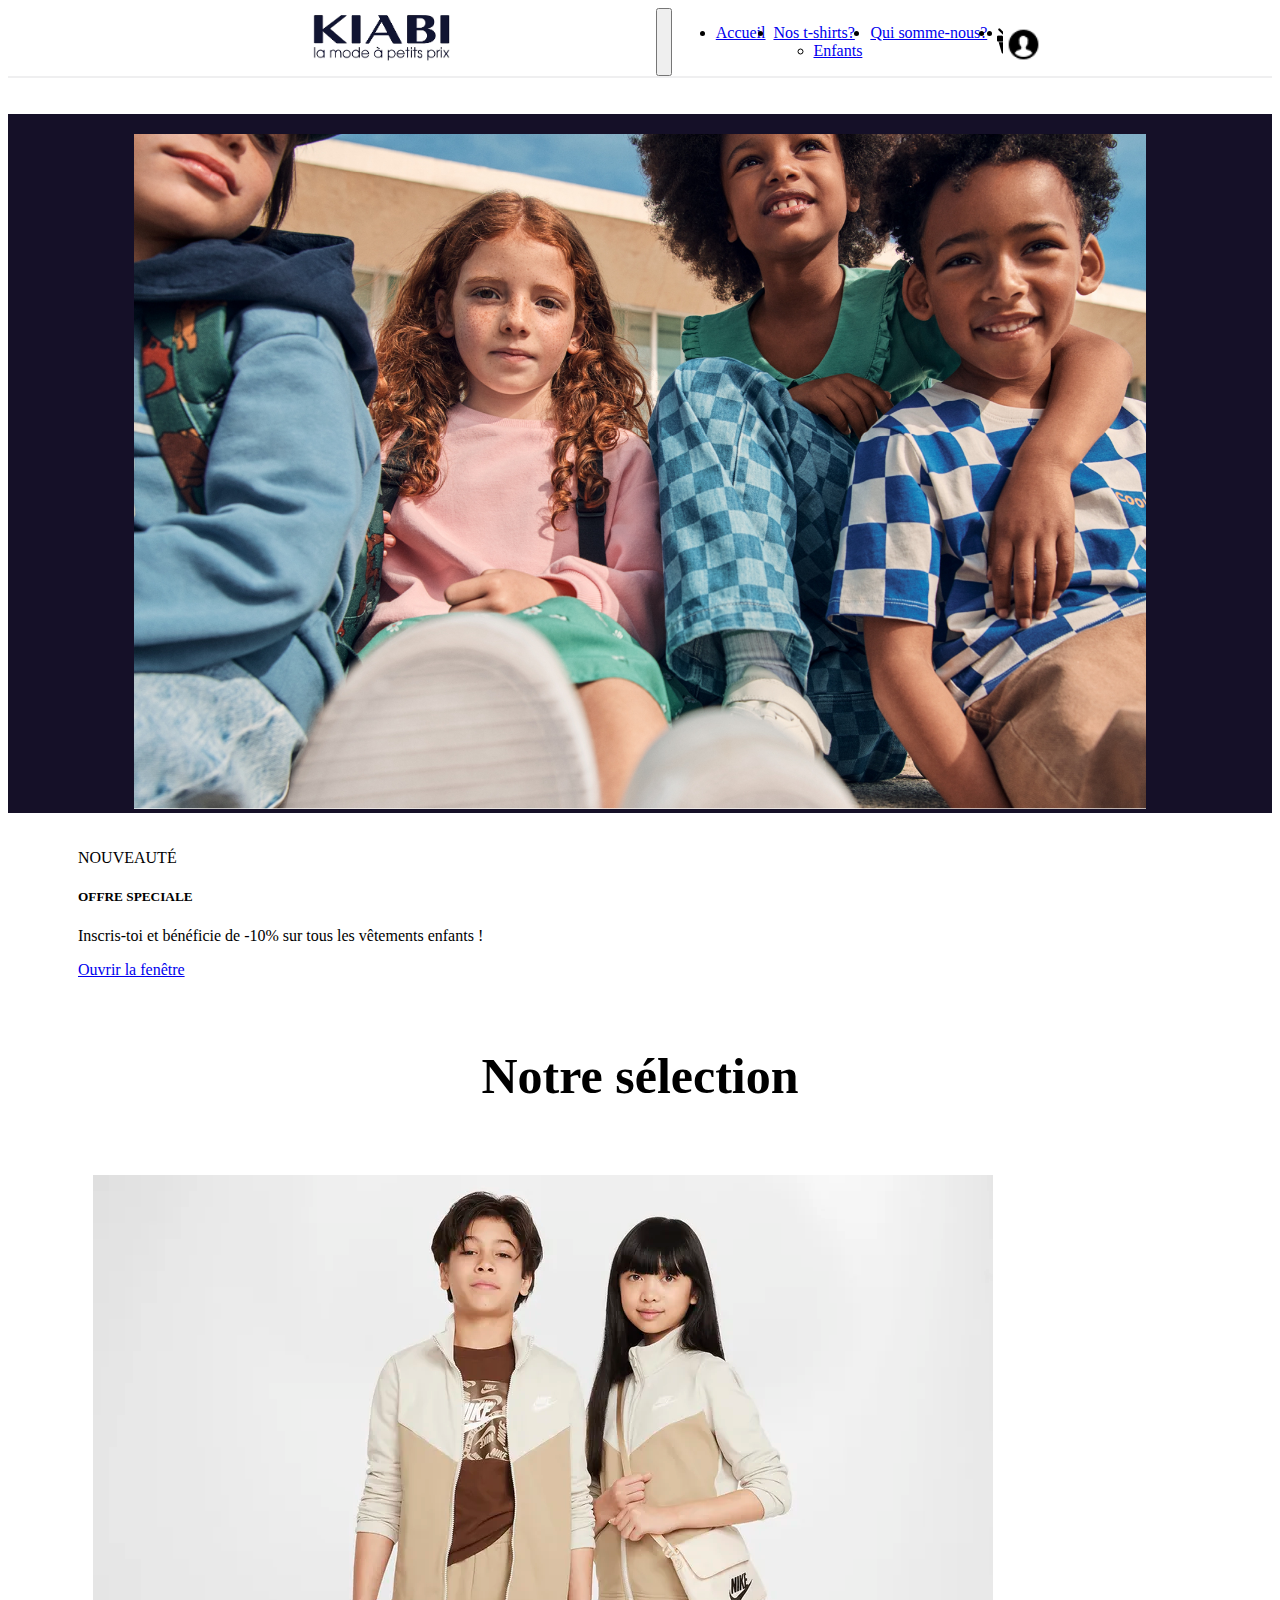
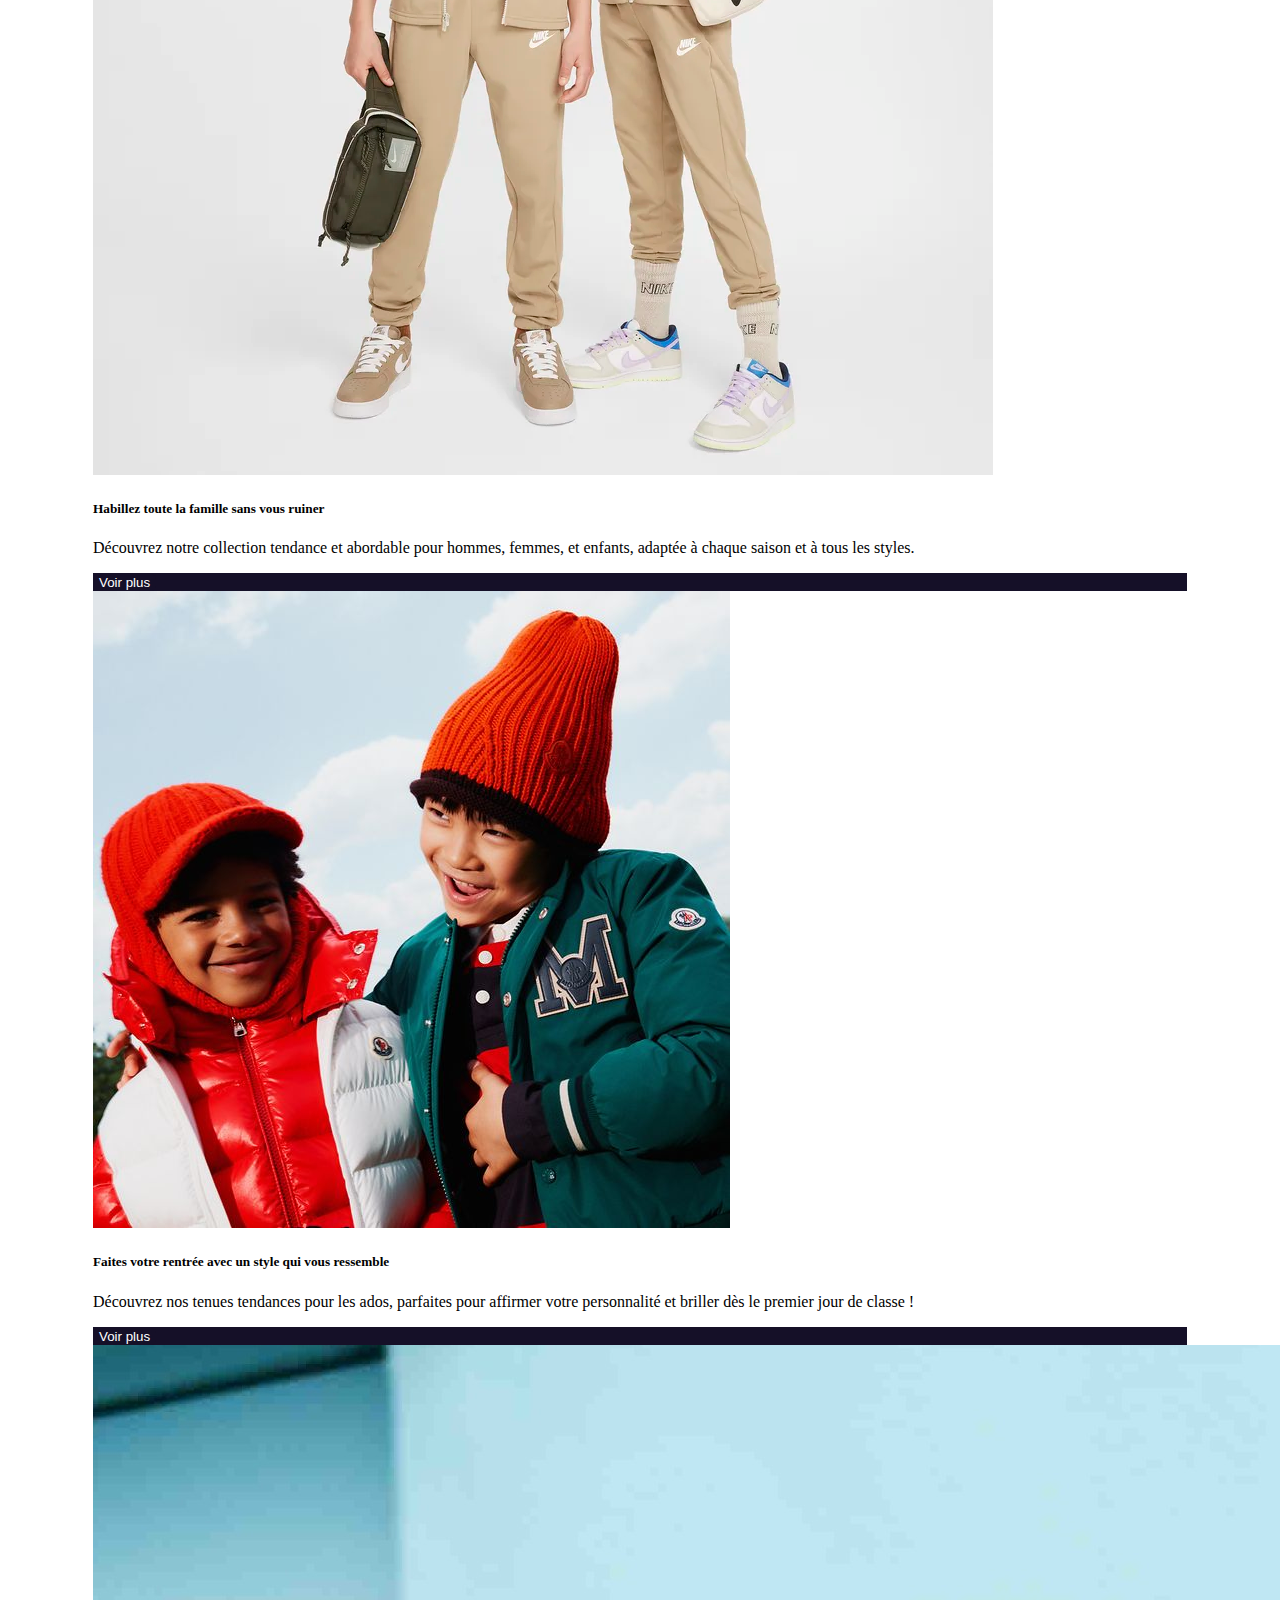
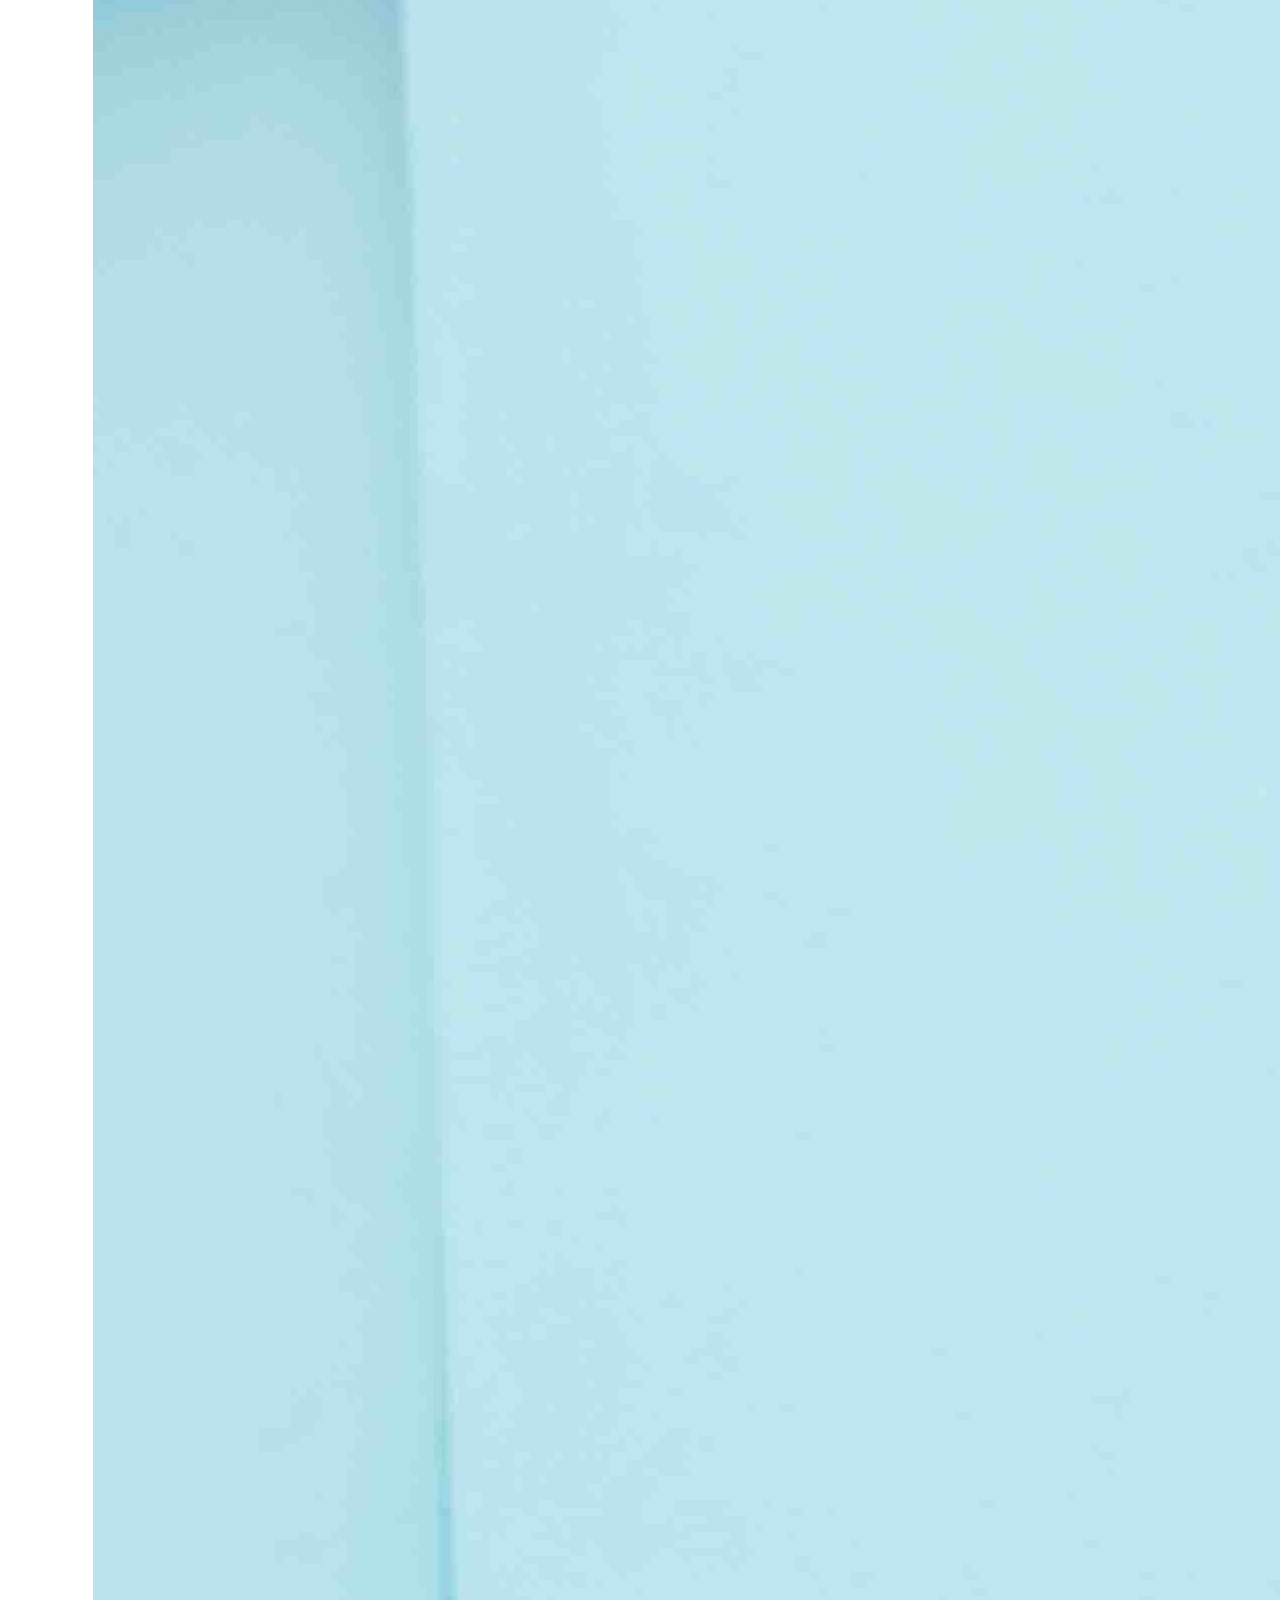
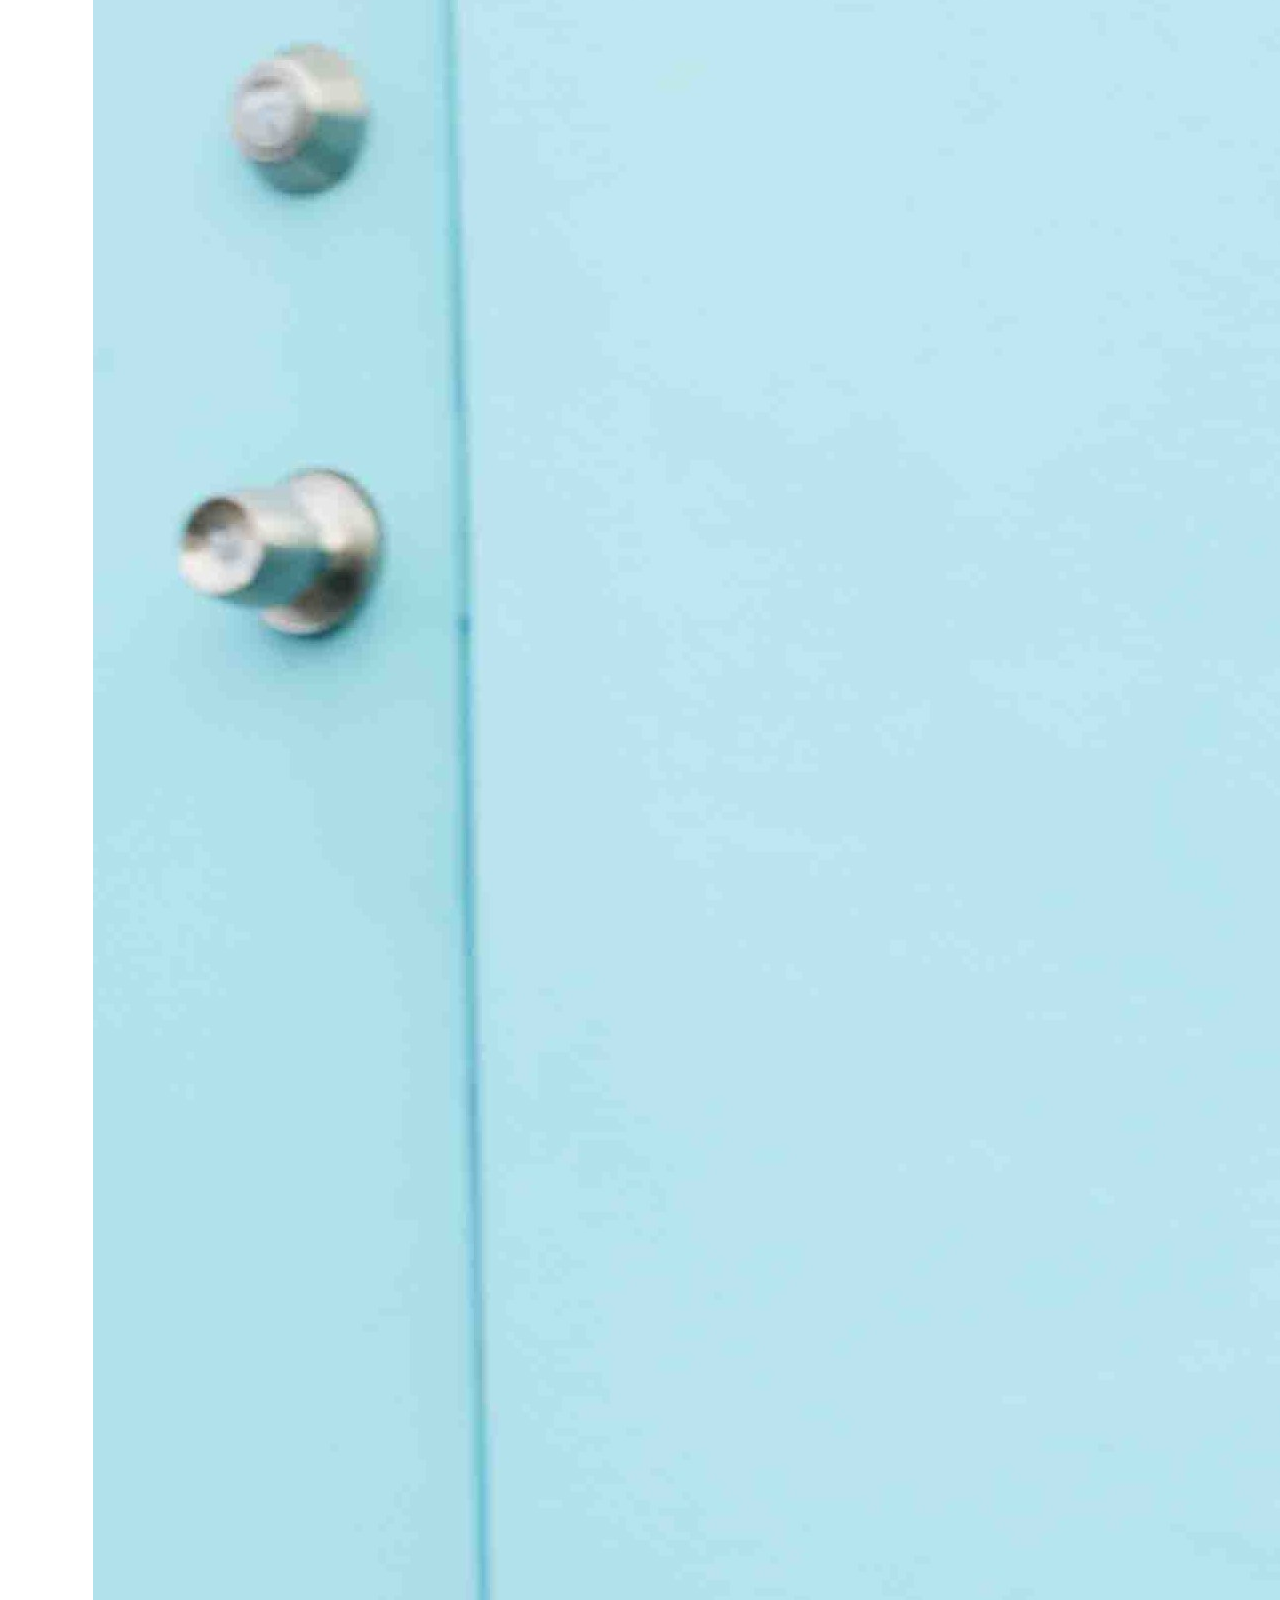
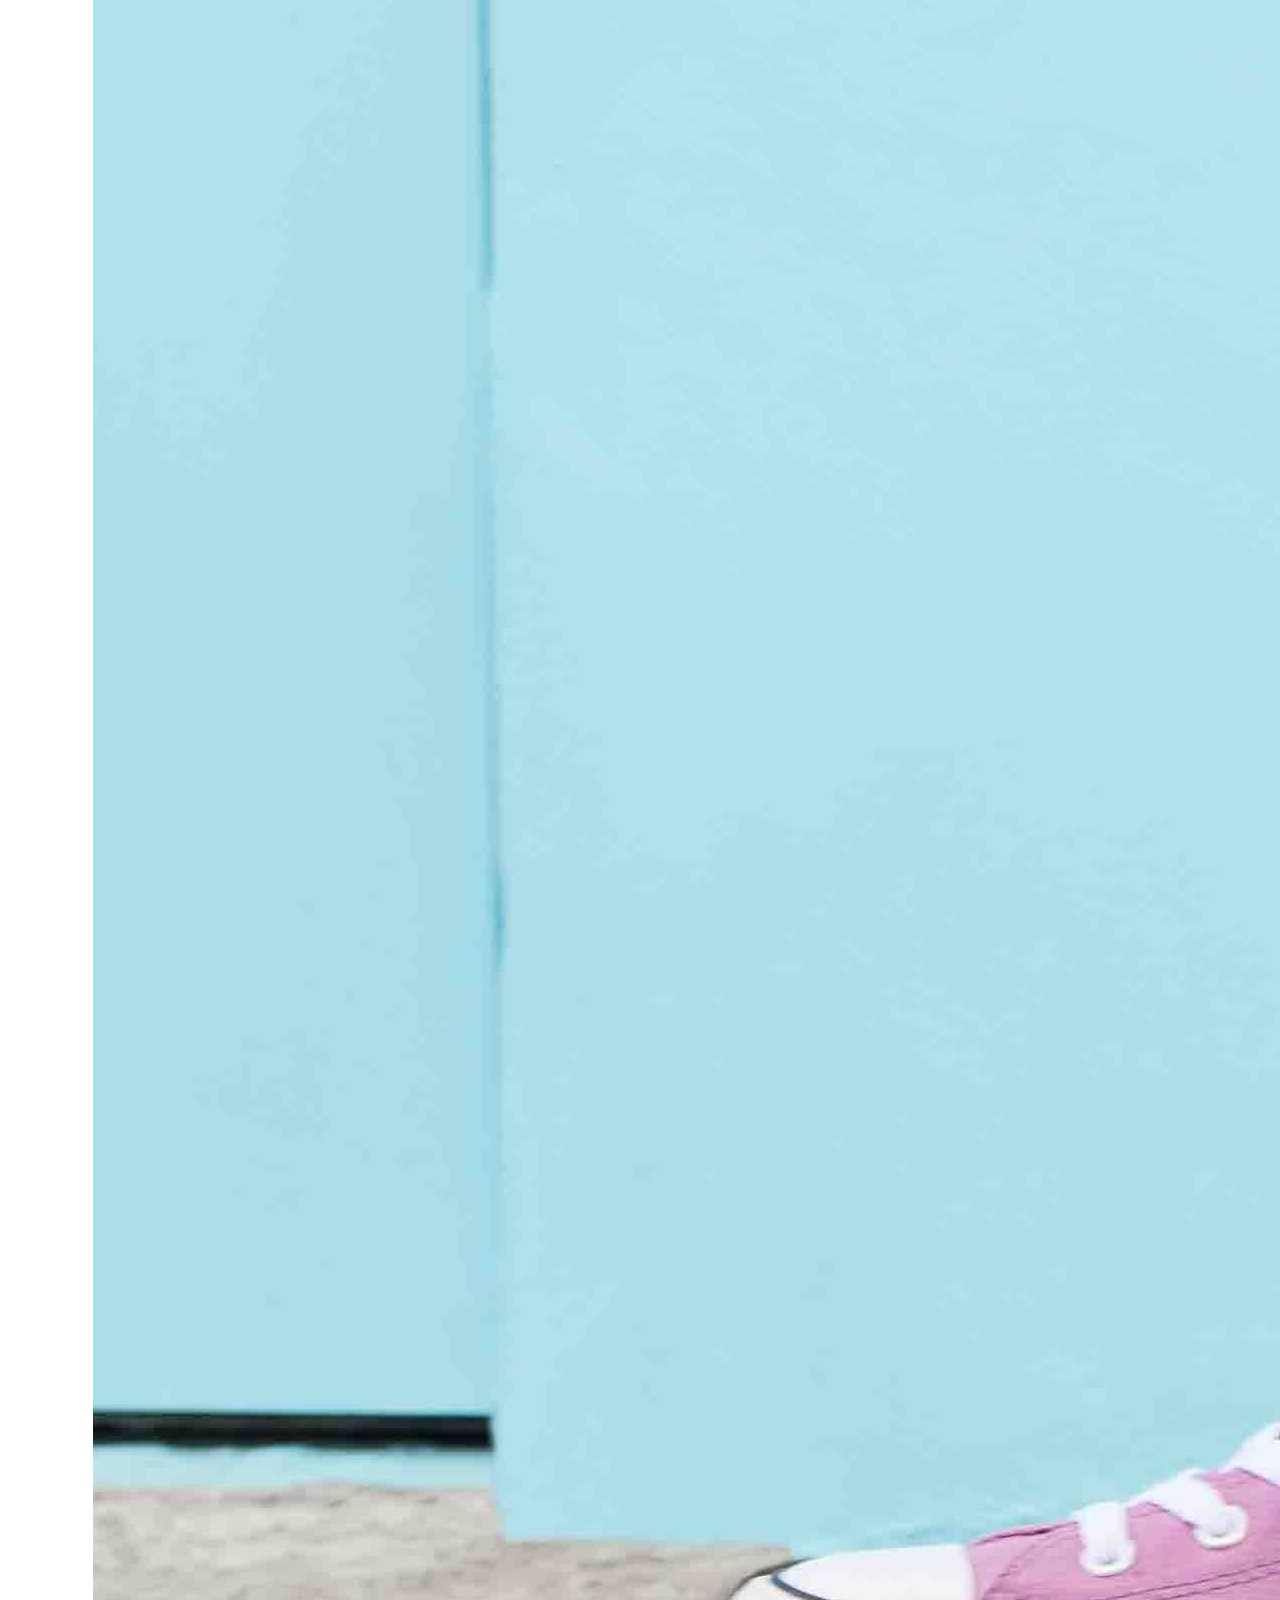
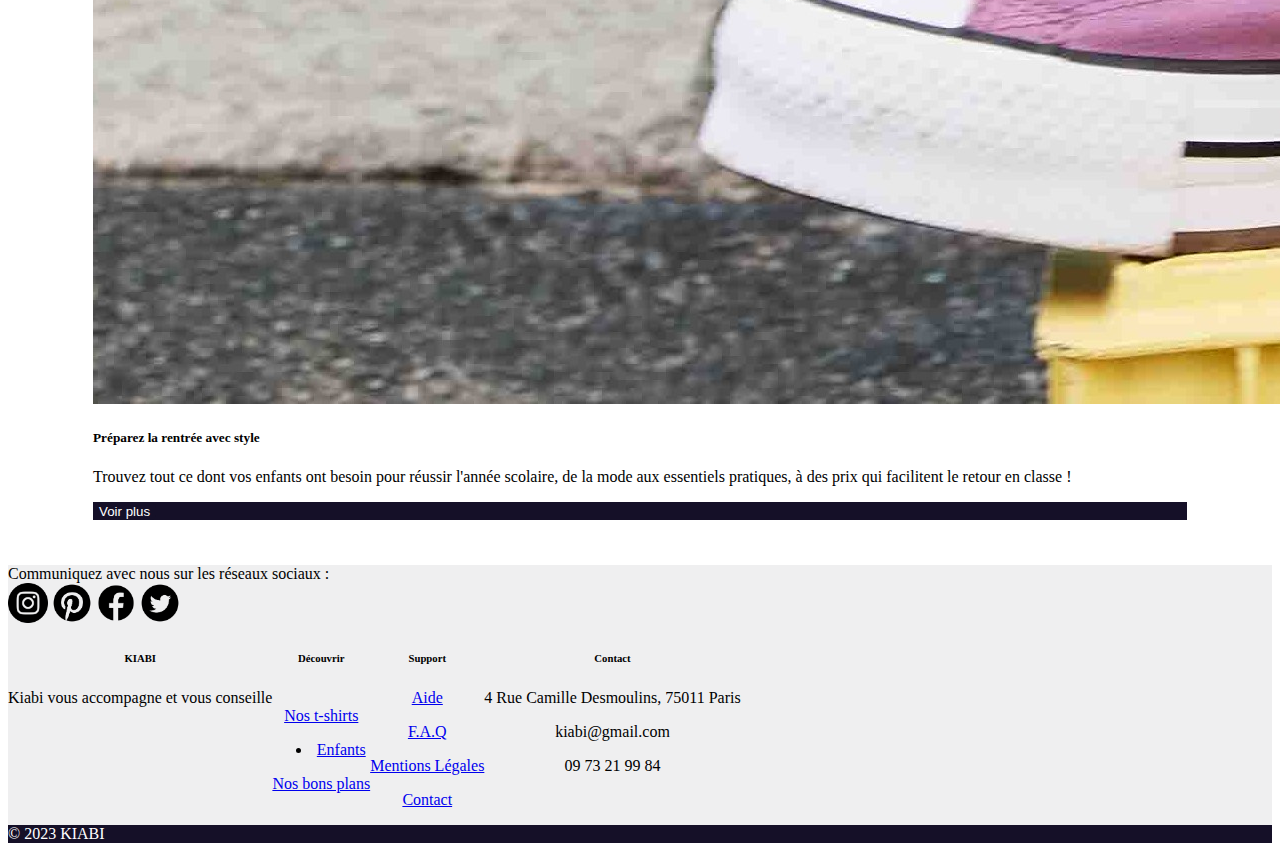
<file: index.html>
<!doctype html>
<html lang="en">

<head>
  <!-- Google tag (gtag.js) -->
<script async src="https://www.googletagmanager.com/gtag/js?id=G-54V6KDQ12H"></script>
<script>
  window.dataLayer = window.dataLayer || [];
  function gtag(){dataLayer.push(arguments);}
  gtag('js', new Date());

  gtag('config', 'G-54V6KDQ12H');
</script>
  <meta charset="UTF-8" />
  <meta name="viewport" content="width=device-width, initial-scale=1.0" />
  <meta http-equiv="X-UA-Compatible" content="ie=edge" />
  <link rel="stylesheet" href="style.css" />
  <link href="https://cdn.jsdelivr.net/npm/bootstrap@5.3.2/dist/css/bootstrap.min.css" rel="stylesheet"
    integrity="sha384-T3c6CoIi6uLrA9TneNEoa7RxnatzjcDSCmG1MXxSR1GAsXEV/Dwwykc2MPK8M2HN" crossorigin="anonymous" />
    <script src="https://cdn.jsdelivr.net/npm/bootstrap@5.3.2/dist/js/bootstrap.bundle.min.js"
    integrity="sha384-C6RzsynM9kWDrMNeT87bh95OGNyZPhcTNXj1NW7RuBCsyN/o0jlpcV8Qyq46cDfL"
    crossorigin="anonymous"></script>
    
</head>

<body>
  
  <nav class="navbar navbar-expand-md fixed-top bg-body-tertiary-bs-red">
    <div class="container-fluid">
      <a class="navbar-brand" href="index.html"><img src="image/kiabilogo.png" class="lol" alt="..." /></a>
      <button class="navbar-toggler" type="button" data-bs-toggle="collapse" data-bs-target="#navbarNavDropdown"
        aria-controls="navbarNavDropdown" aria-expanded="false" aria-label="Toggle navigation">
        <span class="navbar-toggler-icon"></span>
      </button>
      <div class="collapse navbar-collapse" id="navbarNavDropdown">
        <ul class="navbar-nav">
          <li class="nav-item">
            <a class="nav-link active" aria-current="page" href="index.html">Accueil</a>
          </li>
          <li class="nav-item dropdown">
            <a class="nav-link dropdown-toggle" href="pagenostshirts.html" role="button" data-bs-toggle="dropdown" aria-expanded="false">
              Nos t-shirts?
            </a>
            <ul class="dropdown-menu">
              <li>
                <a class="dropdown-item" href="pagenfant.html">Enfants</a>
              </li>
            </ul>
          </li>
          <li class="nav-item">
            <a class="nav-link" href="pagequi.html">Qui somme-nous?</a>
          </li>
          <li class="nav-item">
            <a class="nav-link" href="#">


              <!-- popup -->



              <button class="cart-icon" onmouseover="openPopup()"><img  src="image/panier.png" class="bouton2"
                  alt="Panier" /></button>

              <div class="popup-container" id="popup">
                <span class="popup-close" onclick="closePopup()">&times;</span>
                <div class="popup-content">
                  <div class="popup-title">Votre Panier</div>
                  <div class="popup-item">
                    <span class="popup-close2" onclick="lol">&times;</span>
                    <span>Sweat rouge</span>
                    <select>
                      <option value="1">1</option>
                      <option value="2">2</option>
                      <option value="3">3</option>
                      <!-- Ajoutez d'autres options selon les besoins -->
                    </select>

                  </div>
                  <button class="popup-btn" onclick="proceedToPayment()">Paiement</button>
                </div>
              </div>

              <script>
                function openPopup() {
                  document.getElementById('popup').style.display = 'block';
                }

                function closePopup() {
                  document.getElementById('popup').style.display = 'none';
                }

                function proceedToPayment() {
                  alert('Redirection vers la page de paiement...');
                  closePopup();
                }
              </script>


              <!-- fin popup -->





            </a>
          </li>
          <li class="nav-item">
            <a class="nav-link" href="#">
              <img src="image/connexion.png" id="connexion" class="cart-icon" alt="connexion" />
            </a>
          </li>
        </ul>
      </div>
    </div>
  </nav>
<br><br>
  <!-- PUB TSHIRT -->
  <div class="shirtred">
    <img src="image/btc.jpg" class="img-fluid" alt="..." />
  </div>
  <!-- PUB TSHIRT -->
  </br>
  <!-- ACHAT TSHIRT -->

  <!-- ACHAT TSHIRT -->
  </br>

  <!-- pub cards  -->
  <div class="cardpub">
    <div class="card">
      <div class="card-header">
        NOUVEAUTÉ
      </div>
      <div class="card-body">
        <h5 class="card-title">OFFRE SPECIALE</h5>
        <p class="card-text ">Inscris-toi et bénéficie de -10% sur tous les vêtements enfants !</p>

      
      

   
      
      <!-- Bouton pour ouvrir la fenêtre modale -->
      <a href="#myModal" class="open-modal-btn">Ouvrir la fenêtre</a>
      <!-- Contenu de la fenêtre modale -->
      <div id="myModal" class="modal">
        <div class="modal-content">
          <a href="#" class="close-btn">&times;</a>
          <h2>Inscris-toi !</h2>
          <form>
            <div class="form-group">
              <label for="exampleInputEmail1">Adresse e-mail</label>
              <input type="email" class="form-control" id="exampleInputEmail1" aria-describedby="emailHelp" placeholder="E-mail">
     
            </div>
            <div class="form-group">
              <label for="exampleInputPassword1">Mot de passe</label>
              <input type="password" class="form-control" id="exampleInputPassword1" placeholder="Mot de passe">
            </div>
            <br>
           

            <button type="button" class="btn btn-primary" onclick="window.location.href='pagenfant.html';">Envoyer</button>
  
            
          </form>
        </div>
      </div> 
      
      
      </div>
    </div>
  </div>
  <!-- pub cards  -->


  </br>


  <!-- cards -->
  <div class="title">
    <p> Notre sélection </p>
  </div>


  <div class="card-group px-2">
    <div class="card">
      <img src="image/nikee.png" class="card-img-top" alt="...">
      <div class="card-body">
        <h5 class="card-title">Habillez toute la famille sans vous ruiner</h5>
        <p class="card-text">Découvrez notre collection tendance et abordable pour hommes, femmes, et enfants, adaptée à chaque saison et à tous les styles.</p>
      </div>
      <div class="card-footer">
        <small class="text-body-secondary"><button class="button" onclick="window.location.href='pageproduit.html';"  type="submit">Voir plus</button></small>
      </div>
    </div>
    <div class="card">
      <img src="image/asiat.jpeg" class="card-img-top" alt="...">
      <div class="card-body">
        <h5 class="card-title">Faites votre rentrée avec un style qui vous ressemble</h5>
        <p class="card-text">Découvrez nos tenues tendances pour les ados, parfaites pour affirmer votre personnalité et briller dès le premier jour de classe !</p>
      </div>
      <div class="card-footer">
        <small class="text-body-secondary"><button class="button" onclick="window.location.href='pageproduit.html';" type="submit">Voir plus</button></small>
      </div>
    </div>
    <div class="card">
      <img src="image/filles.jpg" class="card-img-top" alt="...">
      <div class="card-body">
        <h5 class="card-title">Préparez la rentrée avec style</h5>
        <p class="card-text">Trouvez tout ce dont vos enfants ont besoin pour réussir l'année scolaire, de la mode aux essentiels pratiques, à des prix qui facilitent le retour en classe !</p>
      </div>
      <div class="card-footer">
        <small class="text-body-secondary"><button class="button" onclick="window.location.href='pageproduit.html';" type="submit">Voir plus</button></small>
      </div>
    </div>
  </div>



  <!-- cards  -->



  </br>
  <!-- Footer -->
  <footer class="text-center text-lg-start bg-body-tertiary-bs-light text-muted">
    <!-- Section: Social media -->
    <section class="d-flex justify-content-center justify-content-lg-between p-4 border-bottom">
      <!-- Left -->
      <div class="me-5 d-none d-lg-block">
        <span>Communiquez avec nous sur les réseaux sociaux :</span>
      <div class="social">
      <!-- Left -->
      <a href="https://www.instagram.com/kiabi.france/"> <img src="image/instagram (1).png" class="ress"></a>
      <a href="https://fr.pinterest.com/kiabi/"> <img src="image/pinterest2.png" class="ress"></a>
      <a href="https://www.facebook.com/pages/Kiabi-la-mode-a-petits-prix/239230237954 "> <img src="image/fb3.png" class="ress"></a>
      <a href="https://twitter.com/KiabiFrance"> <img src="image/twitter.png" class="ress"></a>
      </div class="social">
      <!-- Right -->
    </section>
    <!-- Section: Social media -->

    <!-- Section: Links  -->
    <section class="">
      <div class="container text-center text-md-start mt-5">
        <!-- Grid row -->
        <div class="row mt-3">
          <!-- Grid column -->
          <div class="col-md-3 col-lg-4 col-xl-3 mx-auto mb-4">
            <!-- Content -->
            <h6 class="text-uppercase fw-bold mb-4">
              <i class="fas fa-gem me-3"></i>KIABI
            </h6>
            <p>
              Kiabi vous accompagne et vous conseille
            </p>
          </div>
          <!-- Grid column -->

          <!-- Grid column -->
          <div class="col-md-2 col-lg-2 col-xl-2 mx-auto mb-4">
            <!-- Links -->
            <h6 class="text-uppercase fw-bold mb-4">Découvrir</h6>
            
              
              </br>
                <a class="nav-link dropdown-toggle mb-3" href="#" role="button" data-bs-toggle="dropdown"
                  aria-expanded="false"> Nos t-shirts
                </a>
                <ul class="dropdown-menu">
                  <li>
                    <a class="dropdown-item" href="pagenfant.html">Enfants</a>
                  </li>
                </ul>
            <p>
              <a href="pagenosbonsplans.html" class="text-reset">Nos bons plans</a>
            </p>
          </div>
          <!-- Grid column -->

          <!-- Grid column -->
          <div class="col-md-3 col-lg-2 col-xl-2 mx-auto mb-4">
            <!-- Links -->
            <h6 class="text-uppercase fw-bold mb-4">Support</h6>
            <p>
              <a href="#!" class="text-reset">Aide</a>
            </p>
            <p>
              <a href="#!" class="text-reset">F.A.Q</a>
            </p>
            <p>
              <a href="#!" class="text-reset">Mentions Légales</a>
            </p>
            <p>
              <a href="#!" class="text-reset">Contact</a>
            </p>
          </div>
          <!-- Grid column -->

          <!-- Grid column -->
          <div class="col-md-4 col-lg-3 col-xl-3 mx-auto mb-md-0 mb-4">
            <!-- Links -->
            <h6 class="text-uppercase fw-bold mb-4">Contact</h6>
            <p><i class="fas fa-home me-3"></i>4 Rue Camille Desmoulins, 75011 Paris</p>
            <p>
              <i class="fas fa-envelope me-3"></i>
              kiabi@gmail.com
            </p>
            <p><i class="fas fa-phone me-3"></i>09 73 21 99 84</p>
          </div>
          <!-- Grid column -->
        </div>
        <!-- Grid row -->
      </div>
    </section>
    <!-- Section: Links  -->

    <!-- Copyright -->
    <div class="text-center p-4 fw-bold" style="background-color: #151028; color: white;">
      © 2023 KIABI
      <a class="text-reset fw-bold" href="https://mdbootstrap.com/"></a>
    </div>
    <!-- Copyright -->
  </footer>
  <!-- Footer -->
</body>

</html>
</file>
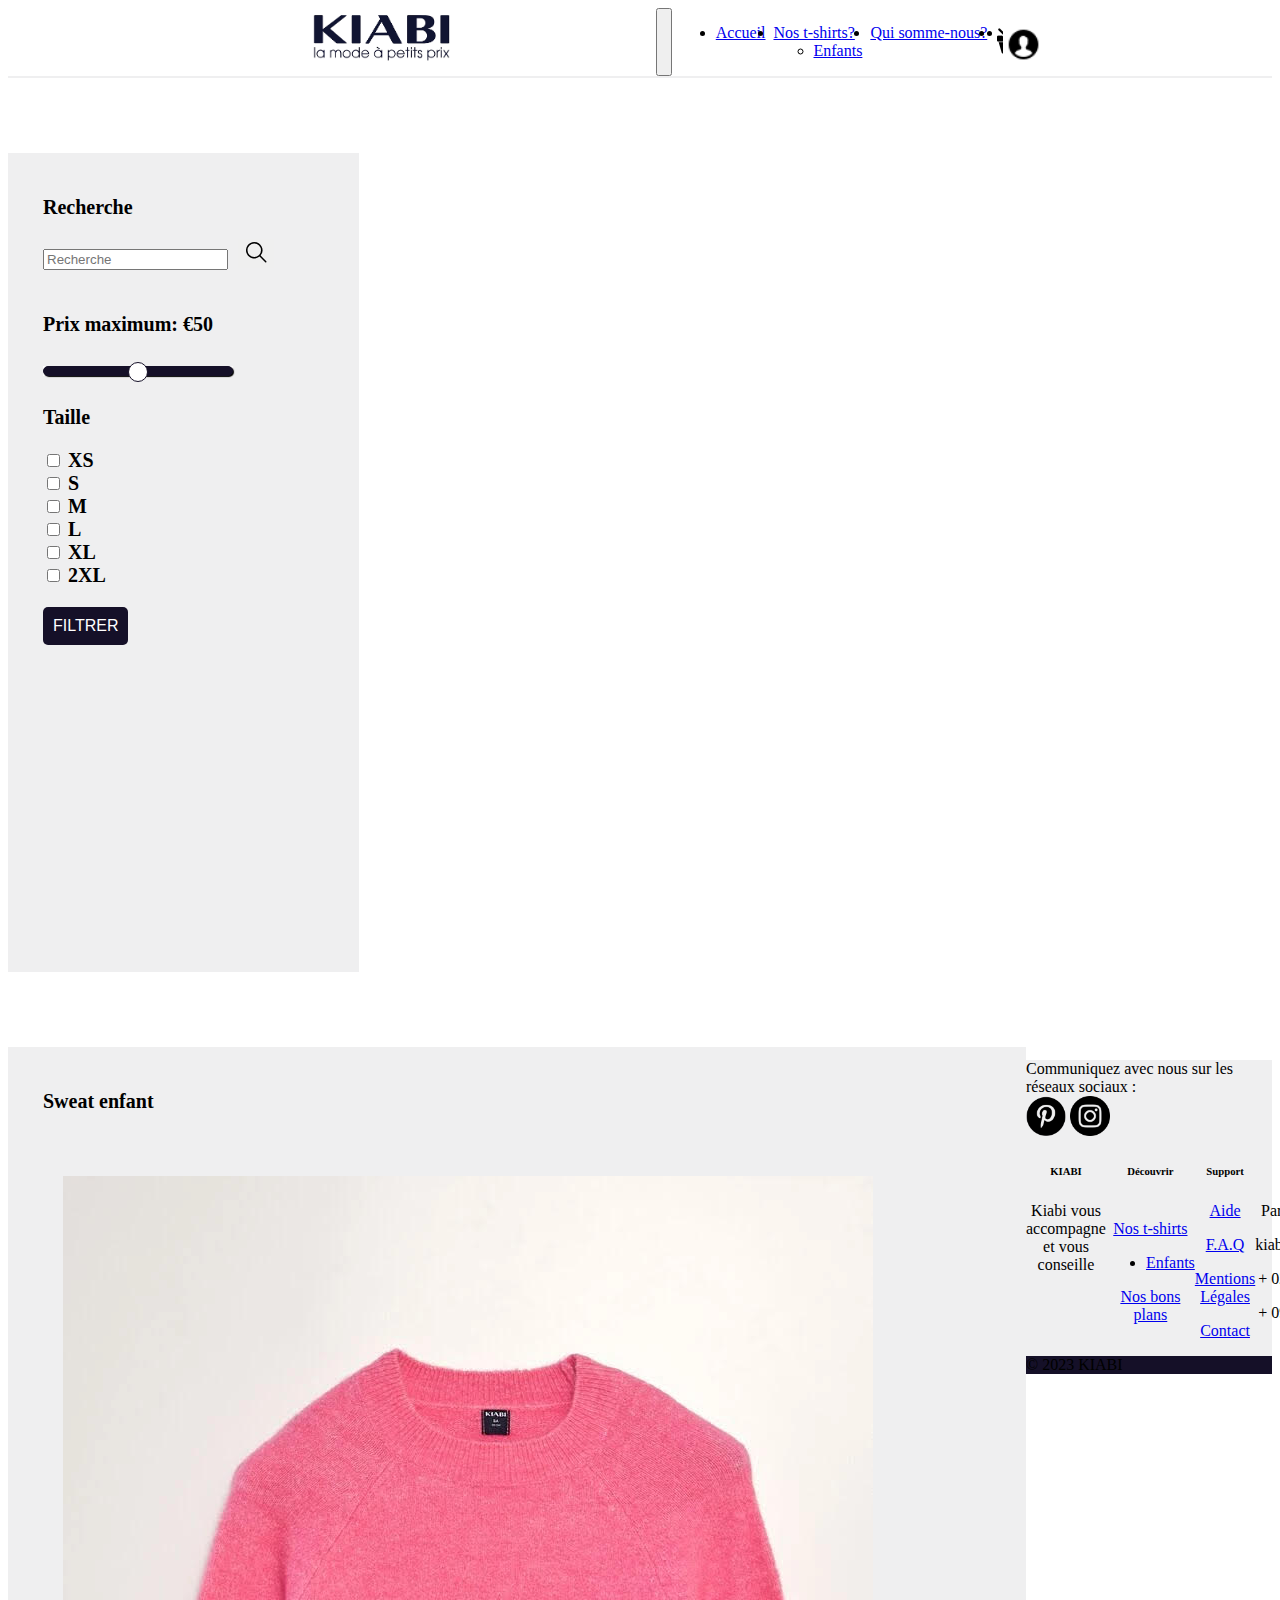
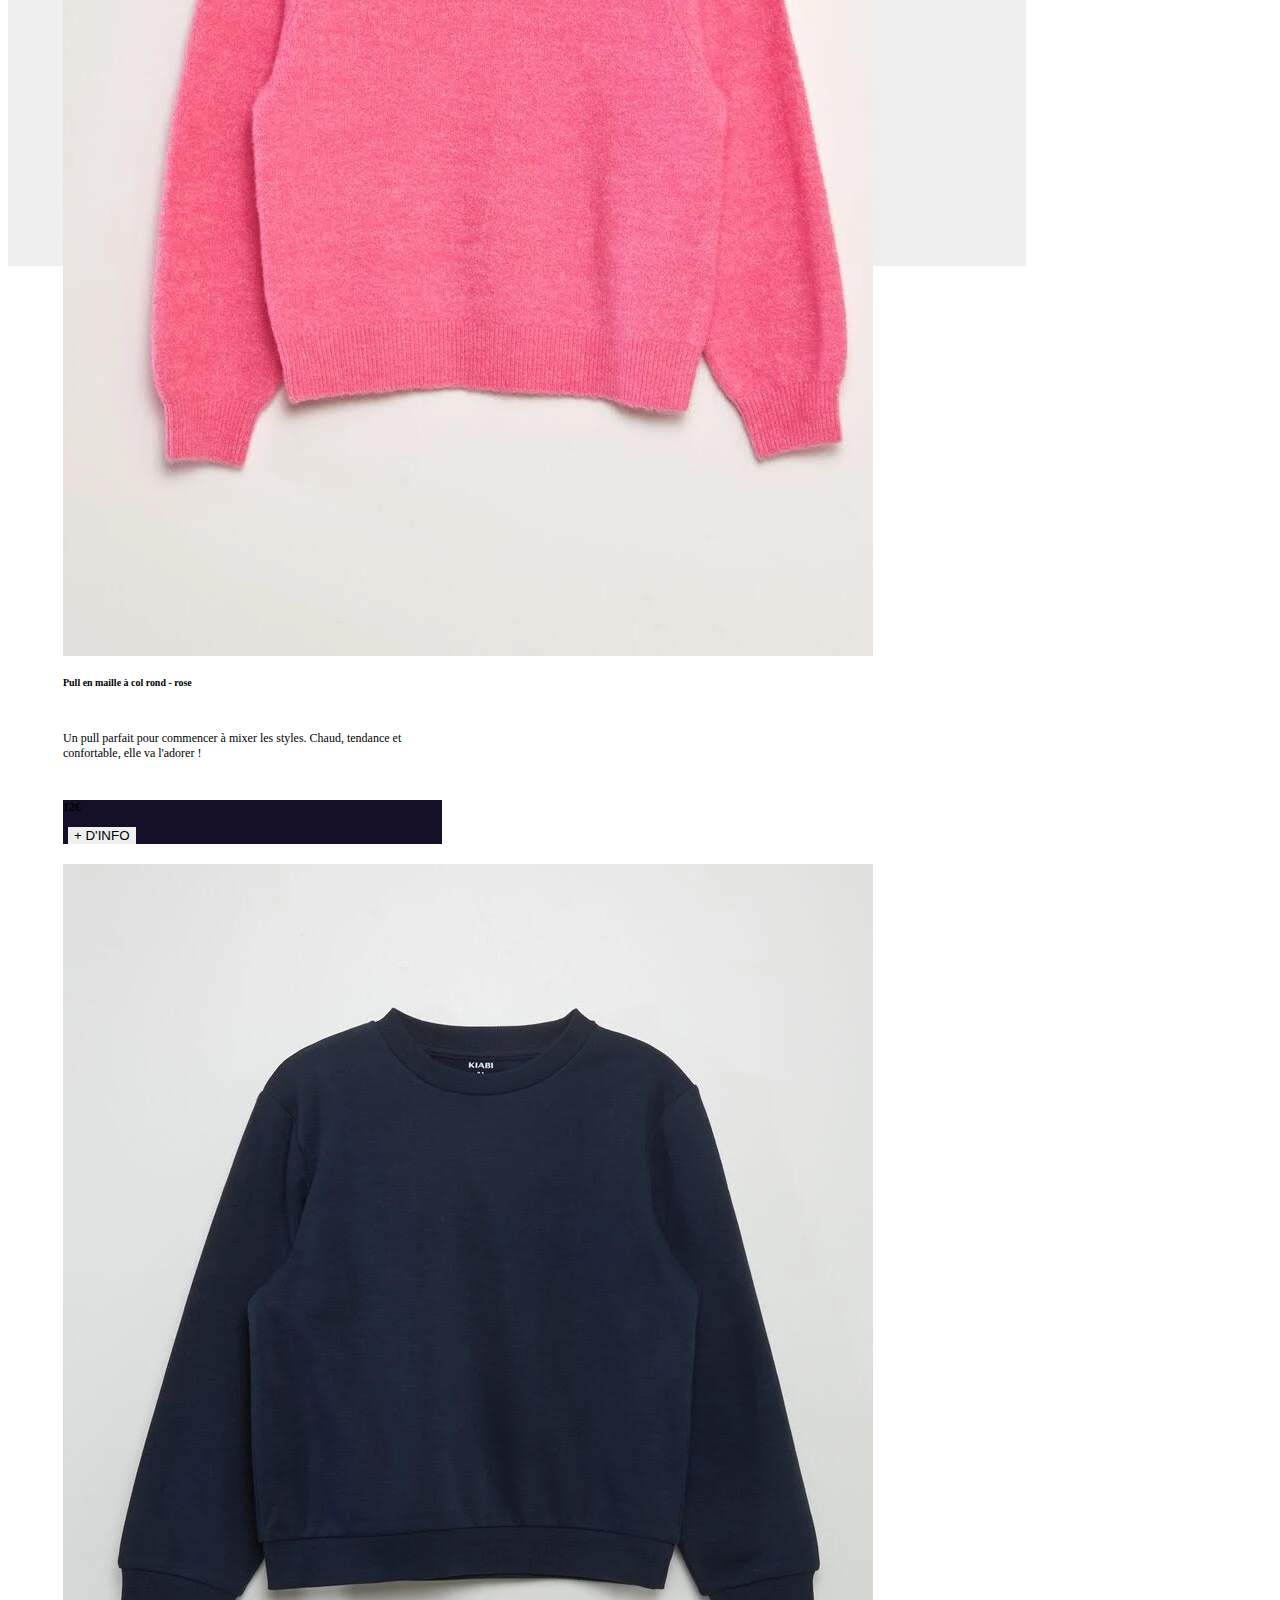
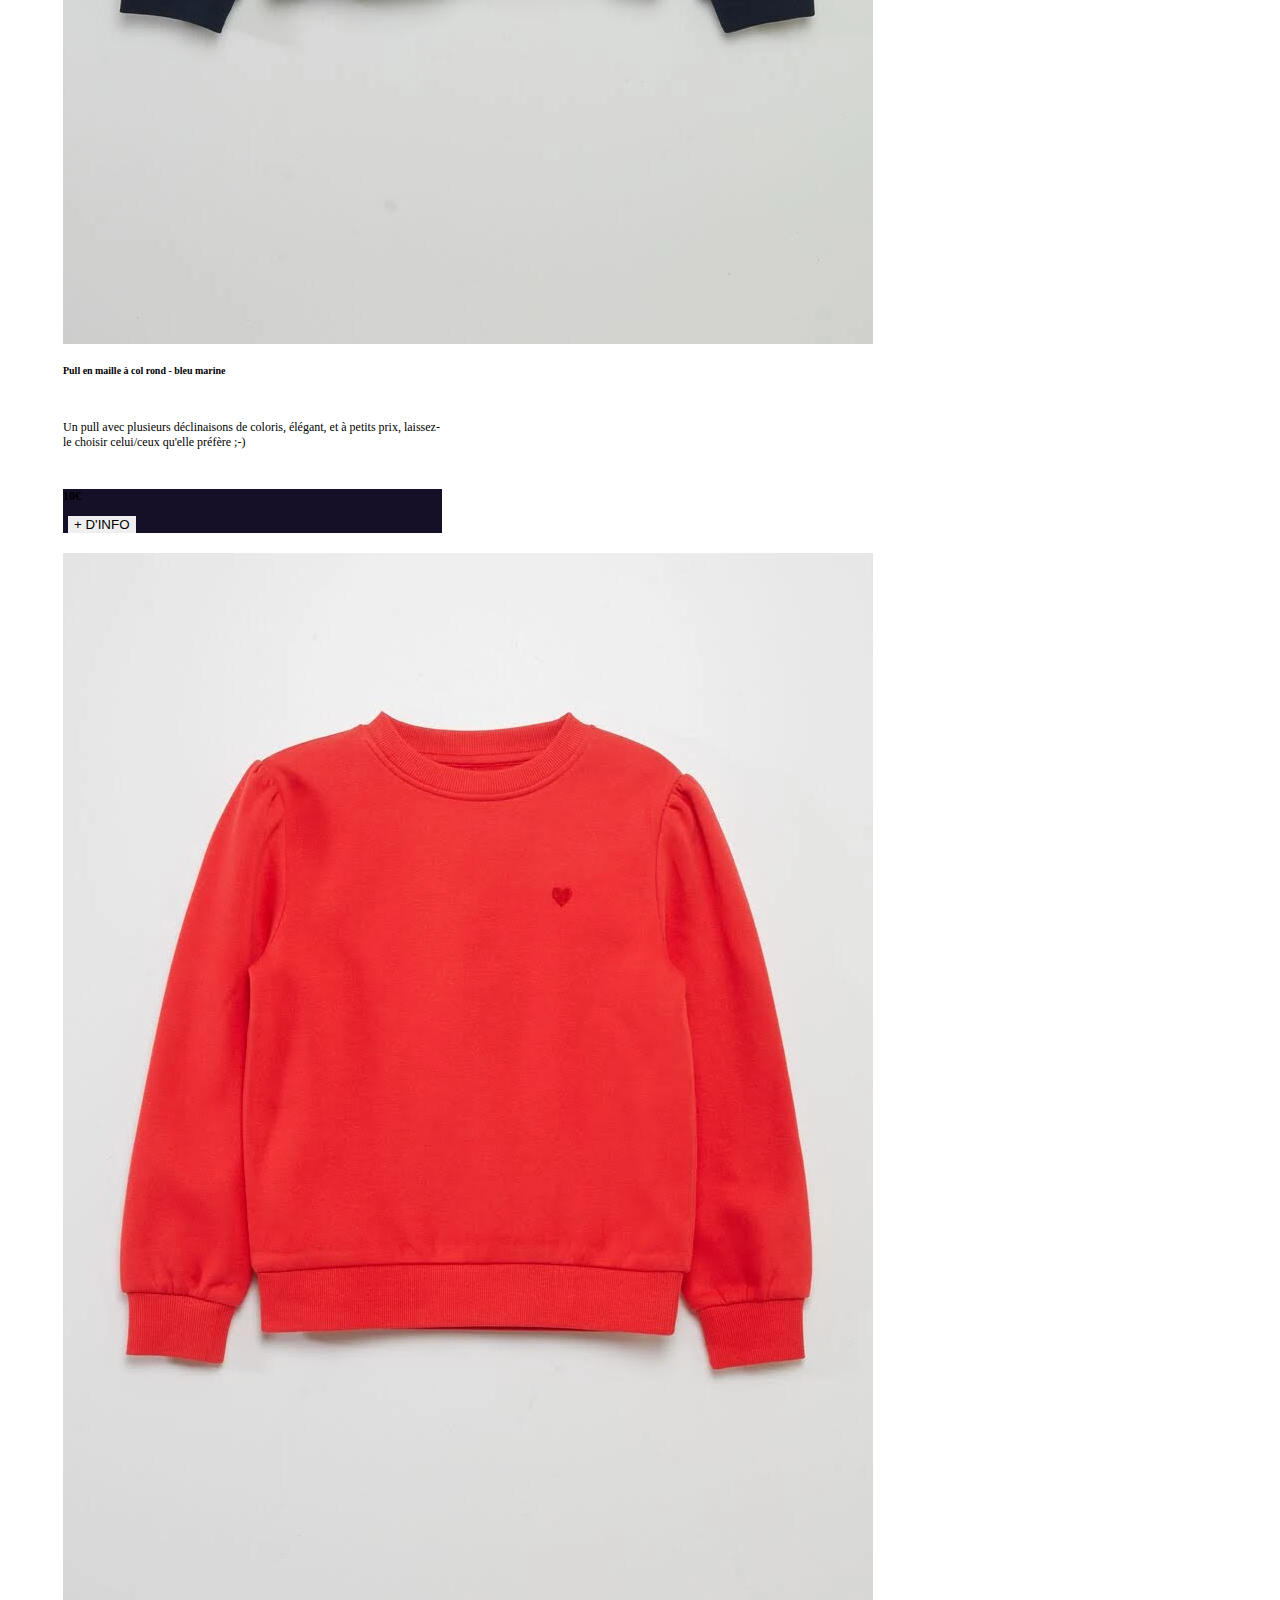
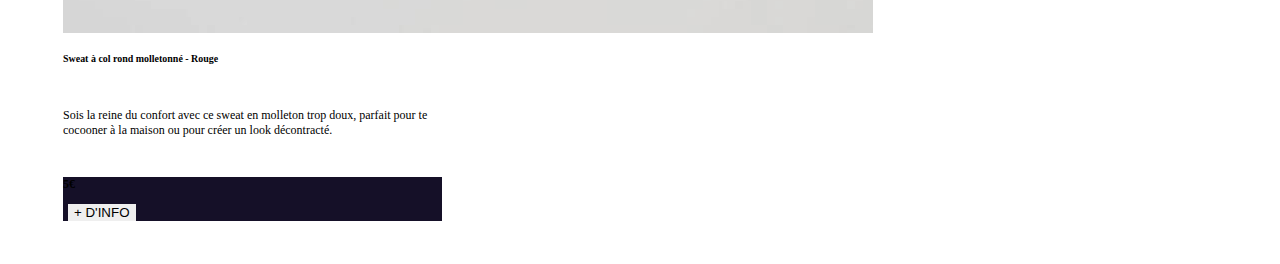
<file: pagenfant.html>
<!doctype html>
<html lang="en">

<head>
  <!-- Google tag (gtag.js) -->
<script async src="https://www.googletagmanager.com/gtag/js?id=G-54V6KDQ12H"></script>
<script>
  window.dataLayer = window.dataLayer || [];
  function gtag(){dataLayer.push(arguments);}
  gtag('js', new Date());

  gtag('config', 'G-54V6KDQ12H');
</script>
  <meta charset="UTF-8" />
  <meta name="viewport" content="width=device-width, initial-scale=1.0" />
  <meta http-equiv="X-UA-Compatible" content="ie=edge" />
  <link rel="stylesheet" href="style.css" />
  <link href="https://cdn.jsdelivr.net/npm/bootstrap@5.3.2/dist/css/bootstrap.min.css" rel="stylesheet"
    integrity="sha384-T3c6CoIi6uLrA9TneNEoa7RxnatzjcDSCmG1MXxSR1GAsXEV/Dwwykc2MPK8M2HN" crossorigin="anonymous" />
    <script src="https://cdn.jsdelivr.net/npm/bootstrap@5.3.2/dist/js/bootstrap.bundle.min.js"
    integrity="sha384-C6RzsynM9kWDrMNeT87bh95OGNyZPhcTNXj1NW7RuBCsyN/o0jlpcV8Qyq46cDfL"
    crossorigin="anonymous"></script>
    
</head>

<body>
  
  <nav class="navbar navbar-expand-md fixed-top bg-body-tertiary-bs-red">
    <div class="container-fluid">
      <a class="navbar-brand" href="index.html"><img src="image/kiabilogo.png" class="lol" alt="..." /></a>
      <button class="navbar-toggler" type="button" data-bs-toggle="collapse" data-bs-target="#navbarNavDropdown"
        aria-controls="navbarNavDropdown" aria-expanded="false" aria-label="Toggle navigation">
        <span class="navbar-toggler-icon"></span>
      </button>
      <div class="collapse navbar-collapse" id="navbarNavDropdown">
        <ul class="navbar-nav">
          <li class="nav-item">
            <a class="nav-link active" aria-current="page" href="index.html">Accueil</a>
          </li>
          <li class="nav-item dropdown">
            <a class="nav-link dropdown-toggle" href="pagenostshirts.html" role="button" data-bs-toggle="dropdown" aria-expanded="false">
              Nos t-shirts?
            </a>
            <ul class="dropdown-menu">
              <li>
                <a class="dropdown-item" href="pagenfant.html">Enfants</a>
              </li>
            </ul>
          </li>
          <li class="nav-item">
            <a class="nav-link" href="pagequi.html">Qui somme-nous?</a>
          </li>
          <li class="nav-item">
            <a class="nav-link" href="#">


              <!-- popup -->



              <button class="cart-icon" onmouseover="openPopup()"><img  src="image/panier.png" class="bouton2"
                  alt="Panier" /></button>

              <div class="popup-container" id="popup">
                <span class="popup-close" onclick="closePopup()">&times;</span>
                <div class="popup-content">
                  <div class="popup-title">Votre Panier</div>
                  <div class="popup-item">
                    <span class="popup-close2" onclick="lol">&times;</span>
                    <span>Sweat rouge</span>
                    <select>
                      <option value="1">1</option>
                      <option value="2">2</option>
                      <option value="3">3</option>
                      <!-- Ajoutez d'autres options selon les besoins -->
                    </select>

          

                  </div>
                  <button class="popup-btn" onclick="proceedToPayment()">Paiement</button>
                </div>
              </div>

              <script>
                function openPopup() {
                  document.getElementById('popup').style.display = 'block';
                }

                function closePopup() {
                  document.getElementById('popup').style.display = 'none';
                }

                function proceedToPayment() {
                  alert('Redirection vers la page de paiement...');
                  closePopup();
                }
              </script>


              <!-- fin popup -->





            </a>
          </li>
          <li class="nav-item">
            <a class="nav-link" href="#">
              <img src="image/connexion.png" id="connexion" class="cart-icon" alt="connexion" />
            </a>
          </li>
        </ul>
      </div>
    </div>
  </nav>





<div class="container text-center w-100 d-flex" style="height: 100vh;">
    <div class="col1">
      
    </br>
  
    <p>Recherche</p>
        <form class="form-inline d-flex">
          <input class="form-control mr-sm-2 w-50" type="search" placeholder="Recherche" aria-label="Search">
          <button class="btn btn-outline-success my-2 my-sm-0 bg-primary border-0" type="submit">
            <!--<svg xmlns="http://www.w3.org/2000/svg" width="22" height="22" fill="currentColor" class="bi bi-search txt-dark" viewBox="0 0 16 16">
            <path d="M11.742 10.344a6.5 6.5 0 1 0-1.397 1.398h-.001c.03.04.062.078.098.115l3.85 3.85a1 1 0 0 0 1.415-1.414l-3.85-3.85a1.007 1.007 0 0 0-.115-.1zM12 6.5a5.5 5.5 0 1 1-11 0 5.5 5.5 0 0 1 11 0"/>
          </svg>-->
          <svg xmlns="http://www.w3.org/2000/svg" viewBox="0 0 24 24" width="24" height="24"><path d="M10.25 2a8.25 8.25 0 0 1 6.34 13.53l5.69 5.69a.749.749 0 0 1-.326 1.275.749.749 0 0 1-.734-.215l-5.69-5.69A8.25 8.25 0 1 1 10.25 2ZM3.5 10.25a6.75 6.75 0 1 0 13.5 0 6.75 6.75 0 0 0-13.5 0Z"></path></svg>
          </button>
        </form>
        </br>
        <p>Prix maximum: €<span id="selectedPrice">50</span></p>
      <div class="price-bar-container bs-red">
      
        <input type="range" id="price" name="price" min="0" max="100" step="1" value="50">
    
    </div>

    

    <script>
        const priceInput = document.getElementById('price');
        const selectedPrice = document.getElementById('selectedPrice');

        priceInput.addEventListener('input', () => {
            selectedPrice.textContent = priceInput.value;
        });
    </script>

<p>Taille</p>
<input type="checkbox" id="music" name="interest" value="music" />
    <label for="taille">XS</label><br>
    <input type="checkbox" id="music" name="interest" value="music" />
    <label for="taille">S</label><br>
    <input type="checkbox" id="music" name="interest" value="music" />
    <label for="taille">M</label><br>
    <input type="checkbox" id="music" name="interest" value="music" />
    <label for="taille">L</label><br>
    <input type="checkbox" id="music" name="interest" value="music" />
    <label for="taille">XL</label><br>
    <input type="checkbox" id="music" name="interest" value="music" />
    <label for="taille">2XL</label>
    <button class="popup-btn" onclick="">FILTRER</button>
    </div>




    <div class="col2">

    </br>
    <p>Sweat enfant</p>
  </br>
    <div class="d-flex">
     
      <div class="cardhomme">
        <img src="image/sweatrose.jpg" class="card-img-top" alt="...">
        <div class="card-body">
          <h5 class="card-title">Pull en maille à col rond - rose</h5></br>
          <p class="card-text">Un pull parfait pour commencer à mixer les styles. Chaud, tendance et confortable, elle va l'adorer !</p>
        </div> </br>
        <div class="card-footer">
          <p>12€ </p><button type="button" class="btn btn-primary" onclick="window.location.href='pageproduit.html';">+ D'INFO</button>
        </div>
      </div>
  
      <div class="cardhomme">
        <img src="image/sweatbleu.jpg" class="card-img-top" alt="...">
        <div class="card-body">
          <h5 class="card-title">Pull en maille à col rond - bleu marine</h5></br>
          <p class="card-text">Un pull avec plusieurs déclinaisons de coloris, élégant, et à petits prix, laissez-le choisir celui/ceux qu'elle préfère ;-)</p>
        </div> </br>
        <div class="card-footer">
          <p>10€ </p><button type="button" class="btn btn-primary" onclick="window.location.href='pageproduit.html';">+ D'INFO</button>
        </div>
    </div>
    

    <div class="cardhomme">
      <img src="image/sweatrouge.jpg" class="card-img-top" alt="...">
      <div class="card-body">
        <h5 class="card-title">Sweat à col rond molletonné - Rouge</h5></br>
        <p class="card-text">Sois la reine du confort avec ce sweat en molleton trop doux, parfait pour te cocooner à la maison ou pour créer un look décontracté. </p>
      </div> </br>
      <div class="card-footer">
        <p>5€</p><button type="button" class="btn btn-primary" onclick="window.location.href='pageproduit.html';">+ D'INFO</button>
        
      </div>
  </div>


    </div>
  </br>

    </div>





    
</div>












    <!-- Footer -->
    <footer class="text-center text-lg-start bg-body-tertiary-bs-light text-muted">
      <!-- Section: Social media -->
      <section class="d-flex justify-content-center justify-content-lg-between p-4 border-bottom">
        <!-- Left -->
        <div class="me-5 d-none d-lg-block">
          <span>Communiquez avec nous sur les réseaux sociaux :</span>
        <div class="social">
        <!-- Left -->
        <a href="https://fr.pinterest.com/kiabi/"> <img src="image/pinterest.png" class="ress"></a>
        <a href="https://www.instagram.com/kiabi.france/"> <img src="image/instagram (1).png" class="ress"></a>
        </div class="social">
        <!-- Right -->
      </section>
      <!-- Section: Social media -->
  
      <!-- Section: Links  -->
      <section class="">
        <div class="container text-center text-md-start mt-5">
          <!-- Grid row -->
          <div class="row mt-3">
            <!-- Grid column -->
            <div class="col-md-3 col-lg-4 col-xl-3 mx-auto mb-4">
              <!-- Content -->
              <h6 class="text-uppercase fw-bold mb-4">
                <i class="fas fa-gem me-3"></i>KIABI
              </h6>
              <p>
                Kiabi vous accompagne et vous conseille
              </p>
            </div>
            <!-- Grid column -->
  
            <!-- Grid column -->
            <div class="col-md-2 col-lg-2 col-xl-2 mx-auto mb-4">
              <!-- Links -->
              <h6 class="text-uppercase fw-bold mb-4">Découvrir</h6>
              
                
                </br>
                  <a class="nav-link dropdown-toggle mb-3" href="#" role="button" data-bs-toggle="dropdown"
                    aria-expanded="false"> Nos t-shirts
                  </a>
                  <ul class="dropdown-menu">
                    <li>
                      <a class="dropdown-item" href="pagenfant.html">Enfants</a>
                    </li>
                  </ul>
              <p>
                <a href="pagenosbonsplans.html" class="text-reset">Nos bons plans</a>
              </p>
            </div>
            <!-- Grid column -->
  
            <!-- Grid column -->
            <div class="col-md-3 col-lg-2 col-xl-2 mx-auto mb-4">
              <!-- Links -->
              <h6 class="text-uppercase fw-bold mb-4">Support</h6>
              <p>
                <a href="#!" class="text-reset">Aide</a>
              </p>
              <p>
                <a href="#!" class="text-reset">F.A.Q</a>
              </p>
              <p>
                <a href="#!" class="text-reset">Mentions Légales</a>
              </p>
              <p>
                <a href="#!" class="text-reset">Contact</a>
              </p>
            </div>
            <!-- Grid column -->
  
            <!-- Grid column -->
            <div class="col-md-4 col-lg-3 col-xl-3 mx-auto mb-md-0 mb-4">
              <!-- Links -->
              <h6 class="text-uppercase fw-bold mb-4">Contact</h6>
              <p><i class="fas fa-home me-3"></i> Paris, FRANCE</p>
              <p>
                <i class="fas fa-envelope me-3"></i>
                kiabi@gmail.com
              </p>
              <p><i class="fas fa-phone me-3"></i> + 02 35 45 25 14</p>
              <p><i class="fas fa-print me-3"></i> + 09 85 45 41 45</p>
            </div>
            <!-- Grid column -->
          </div>
          <!-- Grid row -->
        </div>
      </section>
      <!-- Section: Links  -->
  
      <!-- Copyright -->
      <div class="text-center p-4 fw-bold" style="background-color: #151028">
        © 2023 KIABI
        <a class="text-reset fw-bold" href="https://mdbootstrap.com/"></a>
      </div>
      <!-- Copyright -->
    </footer>
    <!-- Footer -->
  </body>
  
  </html>
</file>
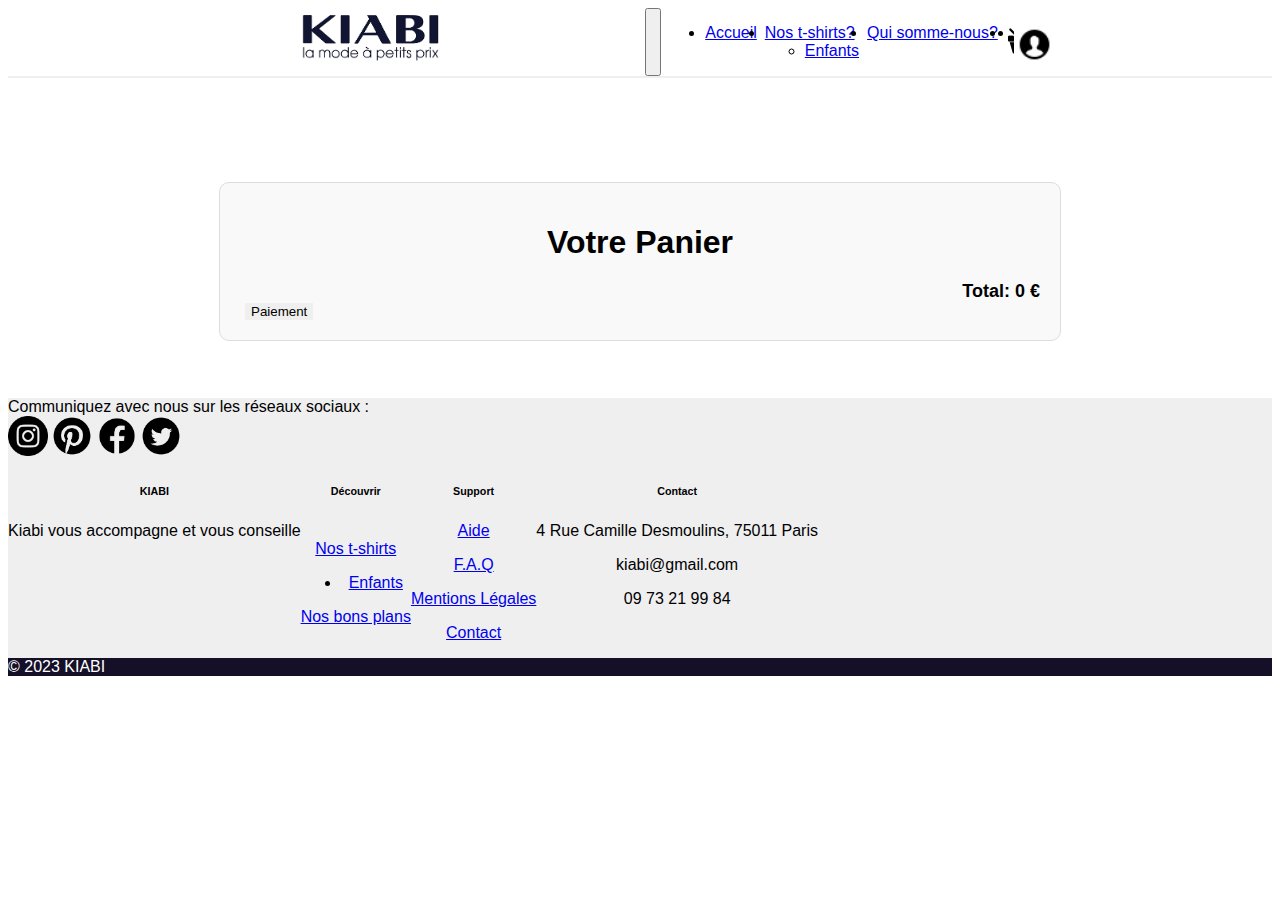
<file: pagepanier.html>
<!doctype html>
<html lang="en">

<head>
  <!-- Google tag (gtag.js) -->
<script async src="https://www.googletagmanager.com/gtag/js?id=G-54V6KDQ12H"></script>
<script>
  window.dataLayer = window.dataLayer || [];
  function gtag(){dataLayer.push(arguments);}
  gtag('js', new Date());

  gtag('config', 'G-54V6KDQ12H');
</script>
  <meta charset="UTF-8" />
  <meta name="viewport" content="width=device-width, initial-scale=1.0" />
  <meta http-equiv="X-UA-Compatible" content="ie=edge" />
  <link rel="stylesheet" href="style.css" />
  <link href="https://cdn.jsdelivr.net/npm/bootstrap@5.3.2/dist/css/bootstrap.min.css" rel="stylesheet"
    integrity="sha384-T3c6CoIi6uLrA9TneNEoa7RxnatzjcDSCmG1MXxSR1GAsXEV/Dwwykc2MPK8M2HN" crossorigin="anonymous" />
    <script src="https://cdn.jsdelivr.net/npm/bootstrap@5.3.2/dist/js/bootstrap.bundle.min.js"
    integrity="sha384-C6RzsynM9kWDrMNeT87bh95OGNyZPhcTNXj1NW7RuBCsyN/o0jlpcV8Qyq46cDfL"
    crossorigin="anonymous"></script>
    
</head>

<body>
  
  <nav class="navbar navbar-expand-md fixed-top bg-body-tertiary-bs-red">
    <div class="container-fluid">
      <a class="navbar-brand" href="index.html"><img src="image/kiabilogo.png" class="lol" alt="..." /></a>
      <button class="navbar-toggler" type="button" data-bs-toggle="collapse" data-bs-target="#navbarNavDropdown"
        aria-controls="navbarNavDropdown" aria-expanded="false" aria-label="Toggle navigation">
        <span class="navbar-toggler-icon"></span>
      </button>
      <div class="collapse navbar-collapse" id="navbarNavDropdown">
        <ul class="navbar-nav">
          <li class="nav-item">
            <a class="nav-link active" aria-current="page" href="index.html">Accueil</a>
          </li>
          <li class="nav-item dropdown">
            <a class="nav-link dropdown-toggle" href="pagenostshirts.html" role="button" data-bs-toggle="dropdown" aria-expanded="false">
              Nos t-shirts?
            </a>
            <ul class="dropdown-menu">
              <li>
                <a class="dropdown-item" href="pagenfant.html">Enfants</a>
              </li>
            </ul>
          </li>
          <li class="nav-item">
            <a class="nav-link" href="pagequi.html">Qui somme-nous?</a>
          </li>
          <li class="nav-item">
            <a class="nav-link" href="#">


              <!-- popup -->



              <button class="cart-icon" onmouseover="openPopup()"><img  src="image/panier.png" class="bouton2"
                  alt="Panier" /></button>

              <div class="popup-container" id="popup">
                <span class="popup-close" onclick="closePopup()">&times;</span>
                <div class="popup-content">
                  <div class="popup-title">Votre Panier</div>
                  <div class="popup-item">
                    <span class="popup-close2" onclick="lol">&times;</span>
                    <span>Sweat rouge</span>
                    <select>
                      <option value="1">1</option>
                      <option value="2">2</option>
                      <option value="3">3</option>
                      <!-- Ajoutez d'autres options selon les besoins -->
                    </select>
                  </div>
                  <button class="popup-btn" onclick="proceedToPayment()">Paiement</button>
                </div>
              </div>

              <script>
                function openPopup() {
                  document.getElementById('popup').style.display = 'block';
                }

                function closePopup() {
                  document.getElementById('popup').style.display = 'none';
                }

                function proceedToPayment() {
                  alert('Redirection vers la page de paiement...');
                  closePopup();
                }
              </script>


              <!-- fin popup -->





            </a>
          </li>
          <li class="nav-item">
            <a class="nav-link" href="#">
              <img src="image/connexion.png" id="connexion" class="cart-icon" alt="connexion" />
            </a>
          </li>
        </ul>
      </div>
    </div>
  </nav>


  <style>
    body {
      font-family: Arial, sans-serif;
    }

    .cart-container {
      max-width: 800px;
      margin: 50px auto;
      padding: 20px;
      border: 1px solid #ddd;
      border-radius: 10px;
      background: #f9f9f9;
    }

    .cart-title {
      text-align: center;
      margin-bottom: 20px;
    }

    .cart-item {
      display: flex;
      justify-content: space-between;
      align-items: center;
      margin-bottom: 15px;
      padding: 10px;
      border: 1px solid #ddd;
      border-radius: 5px;
    }

    .cart-item img {
      width: 80px;
      height: auto;
    }

    .cart-item-details {
      flex-grow: 1;
      margin-left: 15px;
    }

    .cart-item-actions {
      display: flex;
      align-items: center;
    }

    .cart-item-actions button {
      margin-left: 10px;
    }

    .total-price {
      text-align: right;
      font-size: 18px;
      font-weight: bold;
      margin-top: 20px;
    }
  </style>
</head>
<br><br><br>
  <div class="cart-container">
    <h1 class="cart-title">Votre Panier</h1>

    <!-- Liste des articles dans le panier -->
    <div id="cart-items"></div>

    <!-- Prix total -->
    <div class="total-price">Total: <span id="total-price">0</span> €</div>

    <!-- Bouton de paiement -->
    <div class="text-end">
      <button class="btn btn-primary" onclick="window.location.href='pagepayer.html';">Paiement</button>
    </div>
  </div>

  <script>
    // Exemple de produits dans le panier
    const cart = [
      { id: 1, name: 'Sweat à col rond molletonné - Rouge', price: 4,5, quantity: 1, img: 'image/sweatrouge.jpg' },
    ];

    // Fonction pour afficher les articles dans le panier
    function renderCart() {
      const cartItems = document.getElementById('cart-items');
      const totalPriceElement = document.getElementById('total-price');
      let totalPrice = 0;

      cartItems.innerHTML = '';
      cart.forEach((item, index) => {
        totalPrice += item.price * item.quantity;
        cartItems.innerHTML += `
          <div class="cart-item">
            <img src="${item.img}" alt="${item.name}" />
            <div class="cart-item-details">
              <strong>${item.name}</strong><br />
              Prix: ${item.price} €<br />
              Quantité: 
              <input type="number" value="${item.quantity}" min="1" onchange="updateQuantity(${index}, this.value)" />
            </div>
            <div class="cart-item-actions">
              <button class="btn btn-danger btn-sm" onclick="removeItem(${index})">Supprimer</button>
            </div>
          </div>
        `;
      });

      totalPriceElement.textContent = totalPrice.toFixed(2);
    }

    // Fonction pour mettre à jour la quantité d'un article
    function updateQuantity(index, newQuantity) {
      cart[index].quantity = parseInt(newQuantity);
      renderCart();
    }

    // Fonction pour supprimer un article du panier
    function removeItem(index) {
      cart.splice(index, 1);
      renderCart();
    }

    // Fonction de paiement
    function checkout() {
      alert('Merci pour votre achat !');
    }

    // Initialisation
    renderCart();
  </script>




  <!-- Footer -->
  <footer class="text-center text-lg-start bg-body-tertiary-bs-light text-muted">
    <!-- Section: Social media -->
    <section class="d-flex justify-content-center justify-content-lg-between p-4 border-bottom">
      <!-- Left -->
      <div class="me-5 d-none d-lg-block">
        <span>Communiquez avec nous sur les réseaux sociaux :</span>
      <div class="social">
      <!-- Left -->
      <a href="https://www.instagram.com/kiabi.france/"> <img src="image/instagram (1).png" class="ress"></a>
      <a href="https://fr.pinterest.com/kiabi/"> <img src="image/pinterest2.png" class="ress"></a>
      <a href="https://www.facebook.com/pages/Kiabi-la-mode-a-petits-prix/239230237954 "> <img src="image/fb3.png" class="ress"></a>
      <a href="https://twitter.com/KiabiFrance"> <img src="image/twitter.png" class="ress"></a>
      </div class="social">
      <!-- Right -->
    </section>
    <!-- Section: Social media -->

    <!-- Section: Links  -->
    <section class="">
      <div class="container text-center text-md-start mt-5">
        <!-- Grid row -->
        <div class="row mt-3">
          <!-- Grid column -->
          <div class="col-md-3 col-lg-4 col-xl-3 mx-auto mb-4">
            <!-- Content -->
            <h6 class="text-uppercase fw-bold mb-4">
              <i class="fas fa-gem me-3"></i>KIABI
            </h6>
            <p>
              Kiabi vous accompagne et vous conseille
            </p>
          </div>
          <!-- Grid column -->

          <!-- Grid column -->
          <div class="col-md-2 col-lg-2 col-xl-2 mx-auto mb-4">
            <!-- Links -->
            <h6 class="text-uppercase fw-bold mb-4">Découvrir</h6>
            
              
              </br>
                <a class="nav-link dropdown-toggle mb-3" href="#" role="button" data-bs-toggle="dropdown"
                  aria-expanded="false"> Nos t-shirts
                </a>
                <ul class="dropdown-menu">
                  <li>
                    <a class="dropdown-item" href="pagenfant.html">Enfants</a>
                  </li>
                </ul>
            <p>
              <a href="pagenosbonsplans.html" class="text-reset">Nos bons plans</a>
            </p>
          </div>
          <!-- Grid column -->

          <!-- Grid column -->
          <div class="col-md-3 col-lg-2 col-xl-2 mx-auto mb-4">
            <!-- Links -->
            <h6 class="text-uppercase fw-bold mb-4">Support</h6>
            <p>
              <a href="#!" class="text-reset">Aide</a>
            </p>
            <p>
              <a href="#!" class="text-reset">F.A.Q</a>
            </p>
            <p>
              <a href="#!" class="text-reset">Mentions Légales</a>
            </p>
            <p>
              <a href="#!" class="text-reset">Contact</a>
            </p>
          </div>
          <!-- Grid column -->

          <!-- Grid column -->
          <div class="col-md-4 col-lg-3 col-xl-3 mx-auto mb-md-0 mb-4">
            <!-- Links -->
            <h6 class="text-uppercase fw-bold mb-4">Contact</h6>
            <p><i class="fas fa-home me-3"></i>4 Rue Camille Desmoulins, 75011 Paris</p>
            <p>
              <i class="fas fa-envelope me-3"></i>
              kiabi@gmail.com
            </p>
            <p><i class="fas fa-phone me-3"></i>09 73 21 99 84</p>
          </div>
          <!-- Grid column -->
        </div>
        <!-- Grid row -->
      </div>
    </section>
    <!-- Section: Links  -->

    <!-- Copyright -->
    <div class="text-center p-4 fw-bold" style="background-color: #151028; color: white;">
      © 2023 KIABI
      <a class="text-reset fw-bold" href="https://mdbootstrap.com/"></a>
    </div>
    <!-- Copyright -->
  </footer>
  <!-- Footer -->
</body>

</html>
</file>
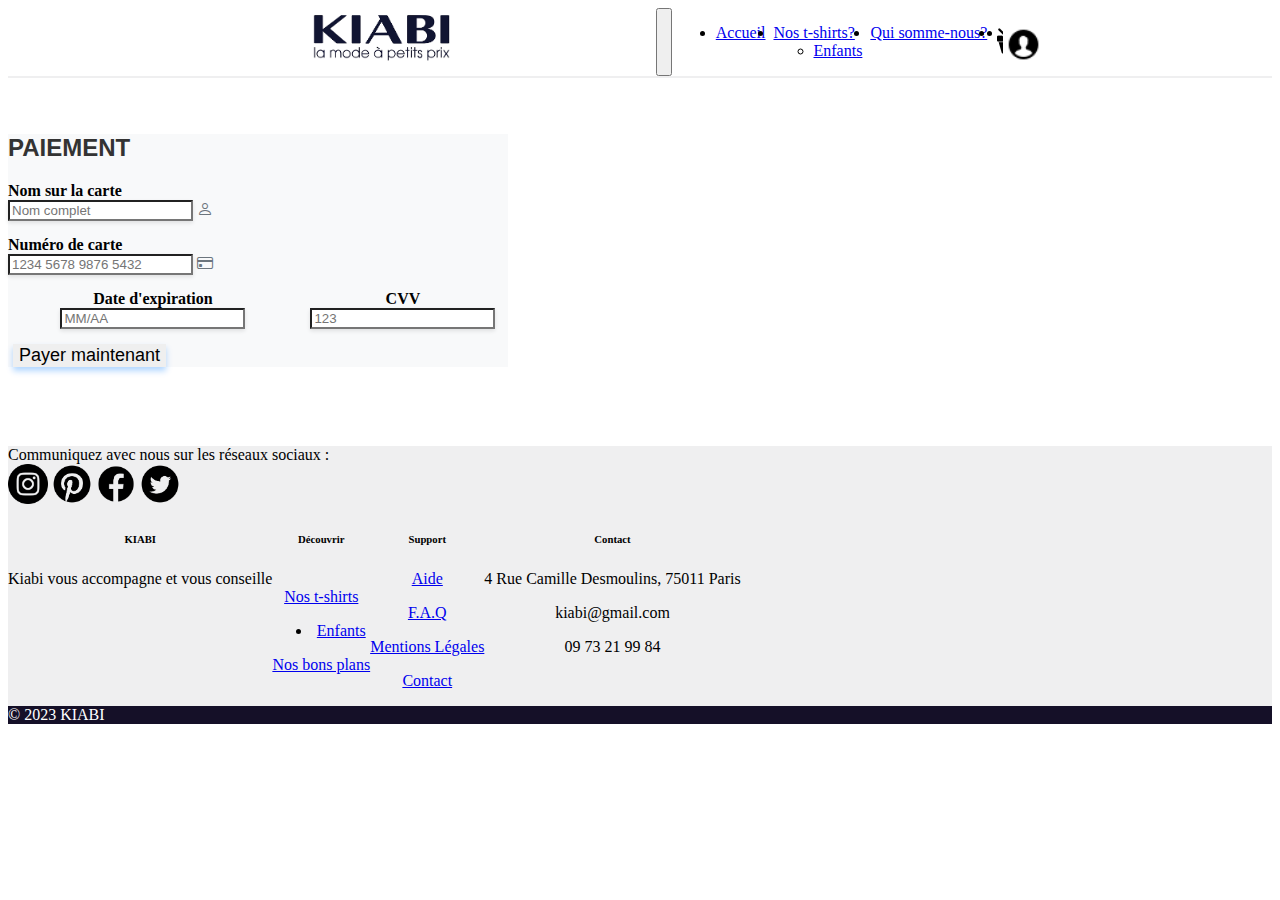
<file: pagepayer.html>
<!doctype html>
<html lang="en">

<head>
  <meta charset="UTF-8" />
  <meta name="viewport" content="width=device-width, initial-scale=1.0" />
  <meta http-equiv="X-UA-Compatible" content="ie=edge" />
  <link rel="stylesheet" href="style.css" />
  <link href="https://cdn.jsdelivr.net/npm/bootstrap@5.3.2/dist/css/bootstrap.min.css" rel="stylesheet"
    integrity="sha384-T3c6CoIi6uLrA9TneNEoa7RxnatzjcDSCmG1MXxSR1GAsXEV/Dwwykc2MPK8M2HN" crossorigin="anonymous" />
    <script src="https://cdn.jsdelivr.net/npm/bootstrap@5.3.2/dist/js/bootstrap.bundle.min.js"
    integrity="sha384-C6RzsynM9kWDrMNeT87bh95OGNyZPhcTNXj1NW7RuBCsyN/o0jlpcV8Qyq46cDfL"
    crossorigin="anonymous"></script>
    
</head>

<body>
  
  <nav class="navbar navbar-expand-md fixed-top bg-body-tertiary-bs-red">
    <div class="container-fluid">
      <a class="navbar-brand" href="index.html"><img src="image/kiabilogo.png" class="lol" alt="..." /></a>
      <button class="navbar-toggler" type="button" data-bs-toggle="collapse" data-bs-target="#navbarNavDropdown"
        aria-controls="navbarNavDropdown" aria-expanded="false" aria-label="Toggle navigation">
        <span class="navbar-toggler-icon"></span>
      </button>
      <div class="collapse navbar-collapse" id="navbarNavDropdown">
        <ul class="navbar-nav">
          <li class="nav-item">
            <a class="nav-link active" aria-current="page" href="index.html">Accueil</a>
          </li>
          <li class="nav-item dropdown">
            <a class="nav-link dropdown-toggle" href="pagenostshirts.html" role="button" data-bs-toggle="dropdown" aria-expanded="false">
              Nos t-shirts?
            </a>
            <ul class="dropdown-menu">
              <li>
                <a class="dropdown-item" href="pagenfant.html">Enfants</a>
              </li>
            </ul>
          </li>
          <li class="nav-item">
            <a class="nav-link" href="pagequi.html">Qui somme-nous?</a>
          </li>
          <li class="nav-item">
            <a class="nav-link" href="#">


              <!-- popup -->



              <button class="cart-icon" onmouseover="openPopup()"><img  src="image/panier.png" class="bouton2"
                  alt="Panier" /></button>

              <div class="popup-container" id="popup">
                <span class="popup-close" onclick="closePopup()">&times;</span>
                <div class="popup-content">
                  <div class="popup-title">Votre Panier</div>
                  <div class="popup-item">
                    <span class="popup-close2" onclick="lol">&times;</span>
                    <span>Sweat rouge</span>
                    <select>
                      <option value="1">1</option>
                      <option value="2">2</option>
                      <option value="3">3</option>
                      <!-- Ajoutez d'autres options selon les besoins -->
                    </select>
                  </div>
                  <button class="popup-btn" onclick="proceedToPayment()">Paiement</button>
                </div>
              </div>

              <script>
                function openPopup() {
                  document.getElementById('popup').style.display = 'block';
                }

                function closePopup() {
                  document.getElementById('popup').style.display = 'none';
                }

                function proceedToPayment() {
                  alert('Redirection vers la page de paiement...');
                  closePopup();
                }
              </script>


              <!-- fin popup -->





            </a>
          </li>
          <li class="nav-item">
            <a class="nav-link" href="#">
              <img src="image/connexion.png" id="connexion" class="cart-icon" alt="connexion" />
            </a>
          </li>
        </ul>
      </div>
    </div>
  </nav>


  <style>
    .thank-you-container {
      text-align: center;
      margin-top: 50px;
      padding: 50px 100px;
      background-color: #f8f9fa;
      border-radius: 10px;
      box-shadow: 0px 4px 6px rgba(0, 0, 0, 0.1);
      border: 2px solid #007bff;
    }

    .popup-container {
      display: none;
      position: fixed;
      top: 50%;
      left: 50%;
      transform: translate(-50%, -50%);
      background-color: #fff;
      padding: 30px;
      border-radius: 10px;
      box-shadow: 0px 4px 6px rgba(0, 0, 0, 0.3);
      z-index: 1000;
      border: 2px solid #007bff;
      width: 90%;
      max-width: 500px;
    }

    .popup-container h2 {
      color: #007bff;
    }

    .popup-container .btn {
      margin-top: 20px;
    }

    .popup-overlay {
      display: none;
      position: fixed;
      top: 0;
      left: 0;
      width: 100%;
      height: 100%;
      background-color: rgba(0, 0, 0, 0.5);
      z-index: 500;
    }

    /* Style for form input fields */
    .form-control {
      margin-bottom: 15px;
    }
  </style>


<br><br>

<div class="container d-flex justify-content-center align-items-center vh-100">
  <div class="card p-5 shadow-lg rounded" style="width: 100%; max-width: 500px; background-color: #f8f9fa;">
    <h2 class="text-center mb-4" style="font-family: 'Arial', sans-serif; color: #333;">PAIEMENT</h2>
    <form id="payment-form">
      <!-- Nom sur la carte -->
      <div class="mb-4">
        <label for="card-name" class="form-label" style="font-weight: bold;">Nom sur la carte</label>
        <div class="input-group">
          <input type="text" class="form-control rounded-pill" id="card-name" placeholder="Nom complet" required style="box-shadow: 0 2px 4px rgba(0, 0, 0, 0.1);">
          <span class="input-group-text" style="background-color: #f8f9fa; border: none;">
            <i class="bi bi-person" style="color: #6c757d;"></i>
          </span>
        </div>
      </div>

      <!-- Numéro de carte -->
      <div class="mb-4">
        <label for="card-number" class="form-label" style="font-weight: bold;">Numéro de carte</label>
        <div class="input-group">
          <input type="text" class="form-control rounded-pill" id="card-number" placeholder="1234 5678 9876 5432" required style="box-shadow: 0 2px 4px rgba(0, 0, 0, 0.1);">
          <span class="input-group-text" style="background-color: #f8f9fa; border: none;">
            <i class="bi bi-credit-card" style="color: #6c757d;"></i>
          </span>
        </div>
      </div>

      <!-- Date d'expiration et CVV -->
      <div class="row">
        <div class="col-md-6 mb-4">
          <label for="expiry-date" class="form-label" style="font-weight: bold;">Date d'expiration</label>
          <input type="text" class="form-control rounded-pill" id="expiry-date" placeholder="MM/AA" required style="box-shadow: 0 2px 4px rgba(0, 0, 0, 0.1);">
        </div>
        <div class="col-md-6 mb-4">
          <label for="cvv" class="form-label" style="font-weight: bold;">CVV</label>
          <input type="text" class="form-control rounded-pill" id="cvv" placeholder="123" required style="box-shadow: 0 2px 4px rgba(0, 0, 0, 0.1);">
        </div>
      </div>

      <!-- Bouton de paiement -->
      <button class="btn btn-primary rounded-pill px-5 py-3 w-100" style="font-size: 18px; box-shadow: 0 4px 6px rgba(0, 123, 255, 0.3); transition: all 0.3s ease;" onclick="openPopup()">Payer maintenant</button>

    </form>
  </div>
</div>

<!-- Ajouter les icônes Bootstrap -->
<link href="https://cdn.jsdelivr.net/npm/bootstrap-icons/font/bootstrap-icons.css" rel="stylesheet">

<!-- Ajouter les styles CSS pour l'animation des champs -->
<style>
  .form-control:focus {
    border-color: #03097b;
    box-shadow: 0 0 10px rgba(18, 145, 196, 0.5);
  }

  .btn:hover {
    background-color: #090f65;
    transform: translateY(-2px);
  }

  .input-group-text {
    border-radius: 0 50px 50px 0;
  }
</style>

  <br><br><br><br>
  <!-- Popup and overlay -->
  <div class="popup-overlay" id="popup-overlay"></div>
  <div class="popup-container" id="popup-container">
    <h2>Merci pour votre achat !</h2>

    <!-- Payment Form -->
  

    <!-- Back to home button -->
    <a href="index.html" class="btn btn-primary mt-3">Retour à l'accueil</a>
    <button class="btn btn-secondary mt-3" onclick="closePopup()">Fermer</button>
  </div>

  <script>
    // Function to open the popup
    function openPopup() {
      document.getElementById('popup-overlay').style.display = 'block';
      document.getElementById('popup-container').style.display = 'block';
    }

    // Function to close the popup
    function closePopup() {
      document.getElementById('popup-overlay').style.display = 'none';
      document.getElementById('popup-container').style.display = 'none';
    }

    // Form submission handler
    document.getElementById('payment-form').addEventListener('submit', function (e) {
      e.preventDefault(); // Prevent the form from submitting to a server

      // Simulate a payment process
      alert('Merci pour votre paiement. Votre commande a été traitée.');

      // Close the popup after payment
      closePopup();
    });
  </script>


  <!-- Footer -->
  <footer class="text-center text-lg-start bg-body-tertiary-bs-light text-muted">
    <!-- Section: Social media -->
    <section class="d-flex justify-content-center justify-content-lg-between p-4 border-bottom">
      <!-- Left -->
      <div class="me-5 d-none d-lg-block">
        <span>Communiquez avec nous sur les réseaux sociaux :</span>
      <div class="social">
      <!-- Left -->
      <a href="https://www.instagram.com/kiabi.france/"> <img src="image/instagram (1).png" class="ress"></a>
      <a href="https://fr.pinterest.com/kiabi/"> <img src="image/pinterest2.png" class="ress"></a>
      <a href="https://www.facebook.com/pages/Kiabi-la-mode-a-petits-prix/239230237954 "> <img src="image/fb3.png" class="ress"></a>
      <a href="https://twitter.com/KiabiFrance"> <img src="image/twitter.png" class="ress"></a>
      </div class="social">
      <!-- Right -->
    </section>
    <!-- Section: Social media -->

    <!-- Section: Links  -->
    <section class="">
      <div class="container text-center text-md-start mt-5">
        <!-- Grid row -->
        <div class="row mt-3">
          <!-- Grid column -->
          <div class="col-md-3 col-lg-4 col-xl-3 mx-auto mb-4">
            <!-- Content -->
            <h6 class="text-uppercase fw-bold mb-4">
              <i class="fas fa-gem me-3"></i>KIABI
            </h6>
            <p>
              Kiabi vous accompagne et vous conseille
            </p>
          </div>
          <!-- Grid column -->

          <!-- Grid column -->
          <div class="col-md-2 col-lg-2 col-xl-2 mx-auto mb-4">
            <!-- Links -->
            <h6 class="text-uppercase fw-bold mb-4">Découvrir</h6>
            
              
              </br>
                <a class="nav-link dropdown-toggle mb-3" href="#" role="button" data-bs-toggle="dropdown"
                  aria-expanded="false"> Nos t-shirts
                </a>
                <ul class="dropdown-menu">
                  <li>
                    <a class="dropdown-item" href="pagenfant.html">Enfants</a>
                  </li>
                </ul>
            <p>
              <a href="pagenosbonsplans.html" class="text-reset">Nos bons plans</a>
            </p>
          </div>
          <!-- Grid column -->

          <!-- Grid column -->
          <div class="col-md-3 col-lg-2 col-xl-2 mx-auto mb-4">
            <!-- Links -->
            <h6 class="text-uppercase fw-bold mb-4">Support</h6>
            <p>
              <a href="#!" class="text-reset">Aide</a>
            </p>
            <p>
              <a href="#!" class="text-reset">F.A.Q</a>
            </p>
            <p>
              <a href="#!" class="text-reset">Mentions Légales</a>
            </p>
            <p>
              <a href="#!" class="text-reset">Contact</a>
            </p>
          </div>
          <!-- Grid column -->

          <!-- Grid column -->
          <div class="col-md-4 col-lg-3 col-xl-3 mx-auto mb-md-0 mb-4">
            <!-- Links -->
            <h6 class="text-uppercase fw-bold mb-4">Contact</h6>
            <p><i class="fas fa-home me-3"></i>4 Rue Camille Desmoulins, 75011 Paris</p>
            <p>
              <i class="fas fa-envelope me-3"></i>
              kiabi@gmail.com
            </p>
            <p><i class="fas fa-phone me-3"></i>09 73 21 99 84</p>
          </div>
          <!-- Grid column -->
        </div>
        <!-- Grid row -->
      </div>
    </section>
    <!-- Section: Links  -->

    <!-- Copyright -->
    <div class="text-center p-4 fw-bold" style="background-color: #151028; color: white;">
      © 2023 KIABI
      <a class="text-reset fw-bold" href="https://mdbootstrap.com/"></a>
    </div>
    <!-- Copyright -->
  </footer>
  <!-- Footer -->
</body>

</html>
</file>
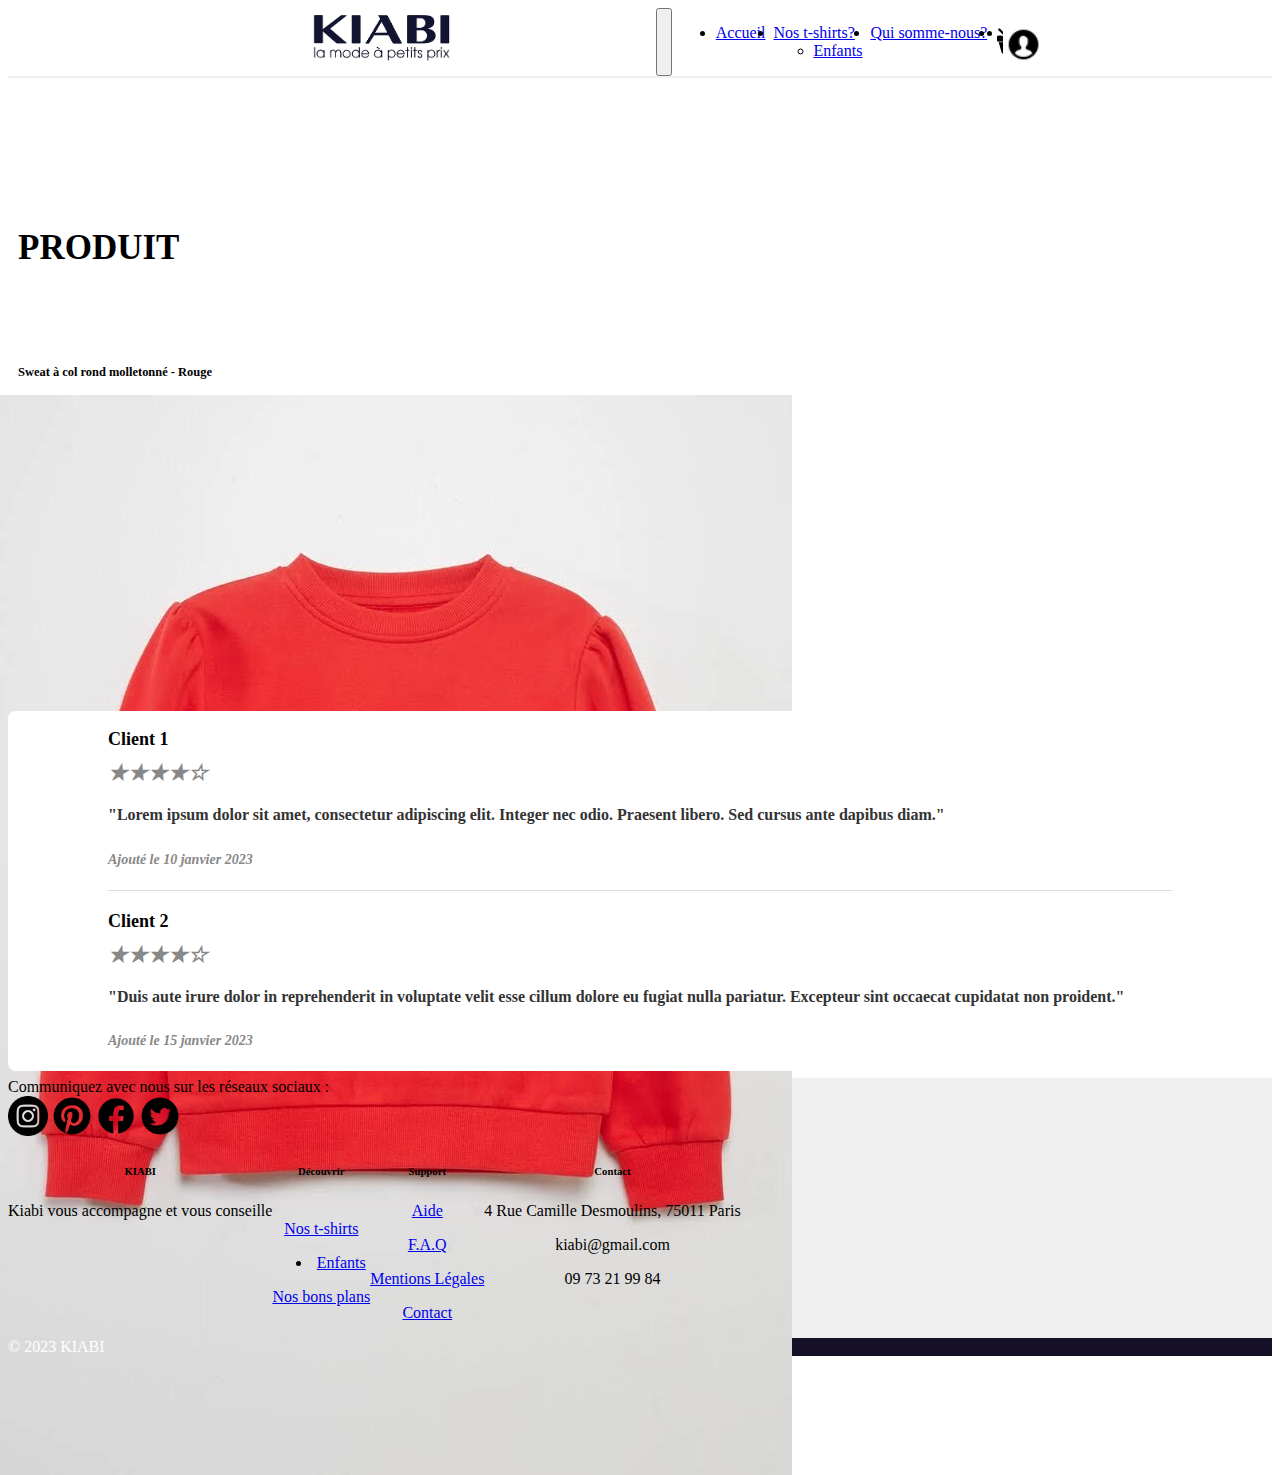
<file: pageproduit.html>
<!doctype html>
<html lang="en">

<head>
  <meta charset="UTF-8" />
  <meta name="viewport" content="width=device-width, initial-scale=1.0" />
  <meta http-equiv="X-UA-Compatible" content="ie=edge" />
  <link rel="stylesheet" href="style.css" />
  <link href="https://cdn.jsdelivr.net/npm/bootstrap@5.3.2/dist/css/bootstrap.min.css" rel="stylesheet"
    integrity="sha384-T3c6CoIi6uLrA9TneNEoa7RxnatzjcDSCmG1MXxSR1GAsXEV/Dwwykc2MPK8M2HN" crossorigin="anonymous" />
    <script src="https://cdn.jsdelivr.net/npm/bootstrap@5.3.2/dist/js/bootstrap.bundle.min.js"
    integrity="sha384-C6RzsynM9kWDrMNeT87bh95OGNyZPhcTNXj1NW7RuBCsyN/o0jlpcV8Qyq46cDfL"
    crossorigin="anonymous"></script>
    
</head>

<body>
  
  <nav class="navbar navbar-expand-md fixed-top bg-body-tertiary-bs-red">
    <div class="container-fluid">
      <a class="navbar-brand" href="index.html"><img src="image/kiabilogo.png" class="lol" alt="..." /></a>
      <button class="navbar-toggler" type="button" data-bs-toggle="collapse" data-bs-target="#navbarNavDropdown"
        aria-controls="navbarNavDropdown" aria-expanded="false" aria-label="Toggle navigation">
        <span class="navbar-toggler-icon"></span>
      </button>
      <div class="collapse navbar-collapse" id="navbarNavDropdown">
        <ul class="navbar-nav">
          <li class="nav-item">
            <a class="nav-link active" aria-current="page" href="index.html">Accueil</a>
          </li>
          <li class="nav-item dropdown">
            <a class="nav-link dropdown-toggle" href="pagenostshirts.html" role="button" data-bs-toggle="dropdown" aria-expanded="false">
              Nos t-shirts?
            </a>
            <ul class="dropdown-menu">
              <li>
                <a class="dropdown-item" href="pagenfant.html">Enfants</a>
              </li>
            </ul>
          </li>
          <li class="nav-item">
            <a class="nav-link" href="pagequi.html">Qui somme-nous?</a>
          </li>
          <li class="nav-item">
            <a class="nav-link" href="#">


              <!-- popup -->



              <button class="cart-icon" onmouseover="openPopup()"><img  src="image/panier.png" class="bouton2"
                  alt="Panier" /></button>

              <div class="popup-container" id="popup">
                <span class="popup-close" onclick="closePopup()">&times;</span>
                <div class="popup-content">
                  <div class="popup-title">Votre Panier</div>
                  <div class="popup-item">
                    <span class="popup-close2" onclick="lol">&times;</span>
                    <span>Sweat rouge</span>
                    <select>
                      <option value="1">1</option>
                      <option value="2">2</option>
                      <option value="3">3</option>
                      <!-- Ajoutez d'autres options selon les besoins -->
                    </select>

                  </div>
                  <button class="popup-btn" onclick="proceedToPayment()">Paiement</button>
                </div>
              </div>

              <script>
                function openPopup() {
                  document.getElementById('popup').style.display = 'block';
                }

                function closePopup() {
                  document.getElementById('popup').style.display = 'none';
                }

                function proceedToPayment() {
                  alert('Redirection vers la page de paiement...');
                  closePopup();
                }
              </script>


              <!-- fin popup -->





            </a>
          </li>
          <li class="nav-item">
            <a class="nav-link" href="#">
              <img src="image/connexion.png" id="connexion" class="cart-icon" alt="connexion" />
            </a>
          </li>
        </ul>
      </div>
    </div>
  </nav>





<div class="container text-center w-100 d-flex" style="height: 60vh;">
    <div class="col3"></br>
      <h5 class="card-title" style="font-size: 35px;">PRODUIT</h5><br>
        <h5 class="card-title">Sweat à col rond molletonné - Rouge</h5></br>
        <p class="card-text">Sois la reine du confort avec ce sweat en molleton trop doux, parfait pour te cocooner à la maison ou pour créer un look décontracté. Composé de 70 % de coton pour une douceur incomparable et 30 % de polyester pour une meilleure résistance et durabilité, il allie confort et praticité pour t'accompagner en toutes circonstances.</p>
        <p class="card-text">5€</p>


        </br>

          <select name="pets" id="pet-select" class="taille">
            <option value="">TAILLE</option>
            <option value="dog">XS</option>
            <option value="cat">S</option>
            <option value="hamster">M</option>
            <option value="parrot">L</option>
            <option value="spider">XL</option>
            <option value="goldfish">2XL</option>
          </select>
        
        

        <button class="popup-btn" onclick="window.location.href='pagepanier.html';">AJOUTER AU PANIER</button> 
        <span class="rating">★★★★☆</span><br><br><br><br><br><br>
        <p>Avis (2)</p>
    </div>


  </br>
    <div class="col4 ">
      <img src="image/sweatrouge.jpg" class="w-50"/>
    </div>


    



</div>

<div>
</br>
  <div class="col5">

  </br>
    <div class="testimonial-container">
      <div class="testimonial">
          <h3>Client 1</h3>
          <span class="rating">★★★★☆</span>
          <p>"Lorem ipsum dolor sit amet, consectetur adipiscing elit. Integer nec odio. Praesent libero. Sed cursus ante dapibus diam."</p>
          <span class="date">Ajouté le 10 janvier 2023</span>
      </div>
  
      <div class="testimonial">
          <h3>Client 2</h3>
          <span class="rating">★★★★☆</span>
          <p>"Duis aute irure dolor in reprehenderit in voluptate velit esse cillum dolore eu fugiat nulla pariatur. Excepteur sint occaecat cupidatat non proident."</p>
          <span class="date">Ajouté le 15 janvier 2023</span>
      </div>
  </div>
</br>

  </div>
  </div>





<!-- Footer -->
<footer class="text-center text-lg-start bg-body-tertiary-bs-light text-muted">
  <!-- Section: Social media -->
  <section class="d-flex justify-content-center justify-content-lg-between p-4 border-bottom">
    <!-- Left -->
    <div class="me-5 d-none d-lg-block">
      <span>Communiquez avec nous sur les réseaux sociaux :</span>
    <div class="social">
    <!-- Left -->
    <a href="https://www.instagram.com/kiabi.france/"> <img src="image/instagram (1).png" class="ress"></a>
    <a href="https://fr.pinterest.com/kiabi/"> <img src="image/pinterest2.png" class="ress"></a>
    <a href="https://www.facebook.com/pages/Kiabi-la-mode-a-petits-prix/239230237954 "> <img src="image/fb3.png" class="ress"></a>
    <a href="https://twitter.com/KiabiFrance"> <img src="image/twitter.png" class="ress"></a>
    </div class="social">
    <!-- Right -->
  </section>
  <!-- Section: Social media -->

  <!-- Section: Links  -->
  <section class="">
    <div class="container text-center text-md-start mt-5">
      <!-- Grid row -->
      <div class="row mt-3">
        <!-- Grid column -->
        <div class="col-md-3 col-lg-4 col-xl-3 mx-auto mb-4">
          <!-- Content -->
          <h6 class="text-uppercase fw-bold mb-4">
            <i class="fas fa-gem me-3"></i>KIABI
          </h6>
          <p>
            Kiabi vous accompagne et vous conseille
          </p>
        </div>
        <!-- Grid column -->

        <!-- Grid column -->
        <div class="col-md-2 col-lg-2 col-xl-2 mx-auto mb-4">
          <!-- Links -->
          <h6 class="text-uppercase fw-bold mb-4">Découvrir</h6>
          
            
            </br>
              <a class="nav-link dropdown-toggle mb-3" href="#" role="button" data-bs-toggle="dropdown"
                aria-expanded="false"> Nos t-shirts
              </a>
              <ul class="dropdown-menu">
                <li>
                  <a class="dropdown-item" href="pagenfant.html">Enfants</a>
                </li>
              </ul>
          <p>
            <a href="pagenosbonsplans.html" class="text-reset">Nos bons plans</a>
          </p>
        </div>
        <!-- Grid column -->

        <!-- Grid column -->
        <div class="col-md-3 col-lg-2 col-xl-2 mx-auto mb-4">
          <!-- Links -->
          <h6 class="text-uppercase fw-bold mb-4">Support</h6>
          <p>
            <a href="#!" class="text-reset">Aide</a>
          </p>
          <p>
            <a href="#!" class="text-reset">F.A.Q</a>
          </p>
          <p>
            <a href="#!" class="text-reset">Mentions Légales</a>
          </p>
          <p>
            <a href="#!" class="text-reset">Contact</a>
          </p>
        </div>
        <!-- Grid column -->

        <!-- Grid column -->
        <div class="col-md-4 col-lg-3 col-xl-3 mx-auto mb-md-0 mb-4">
          <!-- Links -->
          <h6 class="text-uppercase fw-bold mb-4">Contact</h6>
          <p><i class="fas fa-home me-3"></i>4 Rue Camille Desmoulins, 75011 Paris</p>
          <p>
            <i class="fas fa-envelope me-3"></i>
            kiabi@gmail.com
          </p>
          <p><i class="fas fa-phone me-3"></i>09 73 21 99 84</p>
        </div>
        <!-- Grid column -->
      </div>
      <!-- Grid row -->
    </div>
  </section>
  <!-- Section: Links  -->

  <!-- Copyright -->
  <div class="text-center p-4 fw-bold" style="background-color: #151028; color: rgb(255, 255, 255);">
    © 2023 KIABI
    <a class="text-reset fw-bold" href="https://mdbootstrap.com/"></a>
  </div>
  <!-- Copyright -->
</footer>
<!-- Footer -->
</body>

</html>
</file>
<file: style.css>
.container-fluid {
  display: flex;
  justify-content: center;
}

.navbar {
  width: 100%;
  background-color: #fff;
  border-bottom: #efeff0 2px solid;
}

.navbar-nav {
  width: 100%;
  display: flex;
  justify-content: space-around;
}

.shirtred {
  background-color: #151028;
  text-align: center;
}

.img-fluid {
  width: 80%;
  margin-top: 20px;
}

.row {
  display: flex;
  text-align: center;
}

.title {
  text-align: center;
  font-size: 50px;
  font-weight: bold;
}

footer {
  background-color: #efeff0;

  border-top: #fff 7px solid;
}

.plus a {
  color: #337ab7;
  text-decoration: none;
  box-sizing: border-box;
}

.lol {
  width: 40%;
}
.cards {
  display: flex;
  text-align: center;
  margin: 10px;
  border: none;
}

.card-group {
  padding: 20px;
  margin-left: 65px;
  margin-right: 65px;
}

.card-footer {
  background-color: #151028;
}

.button {
  background-color: #151028;
  border-radius: 5px;
  border: none;
  color: #fff;
}

.cardpub {
  margin-left: 70px;
  margin-right: 70px;
}

.social {
  color: #555;
}

/* Style pour l'icône du panier */

#connexion {
  height: 37px;
  width: 37px;
  display: flex;
}

/* début popupt */

.cart-icon {
  position: fixed;
  padding: 2px;
  background-color: #fff;
  border: none;
  color: #fff;
  cursor: pointer;
}

.popup-container {
  display: none;
  position: fixed;
  top: 20px;
  right: 30px;
  background-color: #fff;
  padding: 20px;
  border: 1px solid #fff;
  box-shadow: 0 0 10px rgba(0, 0, 0, 0.2);
  z-index: 1001;
  width: 300px;
  /* Ajustez la largeur selon vos besoins */
}

.popup-content {
  text-align: center;
}

.popup-title {
  font-size: 18px;
  font-weight: bold;
}

.popup-item {
  display: flex;
  justify-content: space-between;
  align-items: center;
  margin-top: 15px;
}

.popup-item select {
  width: 50px;
  padding: 5px;
}

.popup-close {
  cursor: pointer;
  font-size: 30px;
  color: #555;
  font-weight: bold;
}

.popup-close2 {
  cursor: pointer;
  font-size: 18px;
  color: #555;
}

.popup-btn {
  display: block;
  margin-top: 20px;
  padding: 10px;
  background-color: #151028;
  color: #fff;
  border: none;
  border-radius: 5px;
  font-size: 16px;
  cursor: pointer;
}

/* fin popupt */

/* début cards sweat */

.cart-list {
  list-style: none;
  padding: 0;
  margin: 0;
  text-align: left;
}

.cart-item {
  display: flex;
  justify-content: space-between;
  align-items: center;
  border-bottom: 1px solid #fff;
  padding: 10px 0;
}

.cart-item:hover {
  background-color: #fff;
}

.cart-item img {
  max-width: 50px;
  margin-right: 10px;
}

#bouton {
  background-color: #151028;
}

.cart-item-info {
  flex-grow: 1;
}

.quantity-input {
  width: 30px;
  text-align: center;
}

/* fin cards sweat */

.surdiv {
  display: flex;
  justify-content: center;
  align-items: center;
  height: 100vh;
  width: 90%;
}

.col1 {
  font-size: 20px;
  text-align: left;
  font-weight: bold;
  padding-left: 35px;
  width: 25%;
  height: 91%;
  margin-top: 75px;
  border-right: #fff 5px solid;
  background-color: #efeff0;
}

.col2 {
  float: left;
  padding-left: 35px;
  padding-right: 35px;
  font-size: 20px;
  text-align: left;
  font-weight: bold;
  width: 75%;
  height: 91%;
  margin-top: 75px;
  background-color: #efeff0;
}

.css-4lzs0t {
  display: flex;
  padding: 10px;
  -webkit-box-align: center;
  align-items: center;
  -webkit-box-pack: center;
  justify-content: center;
  flex-flow: wrap;
  gap: var(--chakra-space-2);
}

.chakra-button {
  display: inline-flex;
  appearance: none;
  -webkit-box-align: center;
  align-items: center;
  -webkit-box-pack: center;
  justify-content: center;
  user-select: none;
  position: relative;
  white-space: nowrap;
  vertical-align: middle;
  outline: transparent solid 2px;
  outline-offset: 2px;
  line-height: 1.2;
  font-weight: var(--chakra-fontWeights-semibold);
  transition-property: var(--chakra-transition-property-common);
  transition-duration: var(--chakra-transition-duration-normal);
  text-transform: uppercase;
  height: 50px;
  min-width: 50px;
  font-size: var(--chakra-fontSizes-md);
  padding-inline-start: var(--chakra-space-4);
  padding-inline-end: var(--chakra-space-4);
  border: 1px solid currentcolor;
  border-radius: 2px;
  margin: 10px;
  color: #151028;
  background: var(--chakra-colors-transparent);
}

.col3 {
  padding-left: 10px;
  font-size: 15px;
  text-align: left;
  font-weight: bold;
  width: 60%;
  height: 85%;
  margin-top: 75px;
  background-color: #fff;
}

.col3 p {
  font-weight: normal;
}

.col4 {
  font-size: 22px;
  text-align: left;
  font-weight: bold;
  width: 60%;
  height: 85%;
  margin-top: 75px;
  background-color: #fff;
  display: flex;
  justify-content: center;
  align-items: center;
}

.col5 {
  display: flex;
  justify-content: center;
  align-items: center;
  font-size: 22px;
  text-align: left;
  font-weight: bold;
  width: 100%;
  height: 100%;
  background-color: #fff;
}

.bonbon {
  padding: 10px;
  width: 80%;
  height: 100%;
  margin-top: 50px;
  display: flex;
  justify-content: center;
  align-items: center;
  width: 280px;
  height: 240px;
}

.col7 p {
  display: flex;
  justify-content: left;
  align-items: left;
  text-align: left;
  font-weight: bold;
  font-size: 30px;
  margin-top: 120px;
  margin-bottom: -20px;
  color: #000000;
}

.col7 {
  display: flex;
  justify-content: center;
  align-items: center;
}

.who {
  padding: 60px;
  font-size: 20px;
  font-weight: bold;
  padding-left: 35px;
  width: 100%;
  height: 91%;
  margin-top: 150px;
  margin-bottom: 120px;
  border-right: #fff 5px solid;
  background-color: #efeff0;
}

.who2 {
  text-align: justify;
}

.taille {
  border-radius: 2px;
  width: 50%;
  height: 10%;
}

.btn {
  margin-left: 5px;
  border: none;
}

.cardhomme {
  margin: 20px;
  width: 40%;
  height: 40%;
  font-size: 12px;
  font-weight: normal;
}

.card-footer p {
  font-weight: bold;
}

.price-bar-container {
  width: 60%;
  text-align: center;
}

input[type="range"] {
  -webkit-appearance: none;
  width: 100%;
  margin: 10px 0;
}

input[type="range"]:focus {
  outline: none;
}

input[type="range"]::-webkit-slider-runnable-track {
  width: 100%;
  height: 10px;
  cursor: pointer;
  animate: 0.2s;
  box-shadow: 1px 1px 1px #000000;
  background: #151028;
  border-radius: 5px;
  border: 1px solid #151028;
}

input[type="range"]::-webkit-slider-thumb {
  box-shadow: 0px 0px 0px #000000;
  border: 1px solid #151028;
  height: 20px;
  width: 20px;
  border-radius: 50%;
  background: #ffffff;
  cursor: pointer;
  -webkit-appearance: none;
  margin-top: -5px;
}

input[type="range"]:focus::-webkit-slider-runnable-track {
  background: #151028;
}

input[type="range"]::-moz-range-track {
  width: 100%;
  height: 10px;
  cursor: pointer;
  animate: 0.2s;
  box-shadow: 1px 1px 1px #000000;
  background: #3498db;
  border-radius: 5px;
  border: 1px solid #3498db;
}

input[type="range"]::-moz-range-thumb {
  box-shadow: 0px 0px 0px #000000;
  border: 1px solid #3498db;
  height: 20px;
  width: 20px;
  border-radius: 50%;
  background: #ffffff;
  cursor: pointer;
}

input[type="range"]::-ms-track {
  width: 100%;
  height: 10px;
  cursor: pointer;
  animate: 0.2s;
  background: transparent;
  border-color: transparent;
  color: transparent;
}

input[type="range"]::-ms-fill-lower {
  background: #3498db;
  border: 1px solid #3498db;
  border-radius: 10px;
  box-shadow: 1px 1px 1px #000000;
}

input[type="range"]::-ms-fill-upper {
  background: #3498db;
  border: 1px solid #3498db;
  border-radius: 10px;
  box-shadow: 1px 1px 1px #000000;
}

input[type="range"]::-ms-thumb {
  box-shadow: 0px 0px 0px #000000;
  border: 1px solid #151028;
  height: 20px;
  width: 20px;
  border-radius: 50%;
  background: #ffffff;
  cursor: pointer;
  height: 10px;
}

.rating input {
  display: none;
}

.testimonial-container {
  width: 100%;
  background-color: #fff;
  border-radius: 8px;
  padding-left: 100px;
  padding-right: 100px;
}

.testimonial {
  margin-bottom: 20px;
  border-bottom: 1px solid #ddd;
  padding-bottom: 20px;
}

.testimonial:last-child {
  border-bottom: none;
  padding-bottom: 0;
}

.testimonial p {
  font-size: 16px;
  line-height: 1.6;
  color: #333;
}

.testimonial h3 {
  font-size: 18px;
  color: black;
  margin-bottom: 10px;
}

.testimonial span {
  font-style: italic;
  color: #888;
}

.stars {
  display: flex;
  align-items: center;
  margin-bottom: 10px;
}

.stars img {
  width: 20px;
  height: 20px;
  margin-right: 5px;
}

.date {
  color: #888;
  font-size: 14px;
}

/* Media Query pour ajuster les styles en fonction de la largeur de l'écran */
@media only screen and (max-width: 768px) {
  .col1 {
    font-size: 12px;
    text-align: left;
    font-weight: bold;
    padding-left: 30px;
    width: 30%;
    height: 91%;
    margin-top: 75px;
    border-right: #fff 5px solid;
    background-color: #efeff0;
  }

  .col2 {
    float: left;
    padding-left: 30px;
    padding-right: 30px;
    font-size: 12px;
    text-align: left;
    font-weight: bold;
    width: 90%;
    height: 91%;
    margin-top: 75px;
    background-color: #efeff0;
  }

  .chakra-button {
    display: flex;
    appearance: none;
    -webkit-box-align: center;
    align-items: center;
    -webkit-box-pack: center;
    justify-content: center;
    user-select: none;
    position: relative;
    white-space: nowrap;
    vertical-align: middle;
    outline: transparent solid 2px;
    outline-offset: 2px;
    line-height: 1.2;
    font-weight: var(--chakra-fontWeights-semibold);
    transition-property: var(--chakra-transition-property-common);
    transition-duration: var(--chakra-transition-duration-normal);
    text-transform: uppercase;
    height: 20px;
    min-width: 20px;
    font-size: var(--chakra-fontSizes-md);
    padding-inline-start: var(--chakra-space-4);
    padding-inline-end: var(--chakra-space-4);
    border: 1px solid currentcolor;
    border-radius: 1px;
    margin: 1px;
    color: #151028;
    background: var(--chakra-colors-transparent);
  }

  .cardhomme {
    margin: 10px;
    width: 40%;
    height: 40%;
    font-size: 10px;
    font-weight: normal;
  }

  #bouton {
    width: 50px;
    height: 50px;
  }

  .navbar {
    width: 100%;
    background-color: #fff;
    border-bottom: #efeff0 2px solid;
  }

  .navbar-nav {
    width: 100%;
    display: flex;
    justify-content: space-around;
    margin-bottom: none;
    margin-top: none;
  }

  #connexion {
    height: 37px;
    width: 37px;
    display: flex;
    margin-left: 50px;
    margin-top: -19px;
  }
}

.ress {
  width: 40px;
  height: 40px;
}

.modal {
  display: none; /* Masque la modale par défaut */
  position: fixed;
  top: 0;
  left: 0;
  width: 100%;
  height: 100%;
  background-color: rgba(0, 0, 0, 0.5);
  justify-content: center;
  align-items: center;
}

.modal:target {
  display: flex; /* Affiche la modale quand elle est ciblée */
}

.modal-content {
  background-color: #fff;
  padding: 20px;
  border-radius: 8px;
  width: 80%;
  max-width: 500px;
  position: relative;
}

/* Bouton de fermeture */
.close-btn {
  position: absolute;
  top: 10px;
  right: 10px;
  text-decoration: none;
  font-size: 24px;
  color: #333;
}

.close-btn:hover {
  color: #000;
}
</file>
